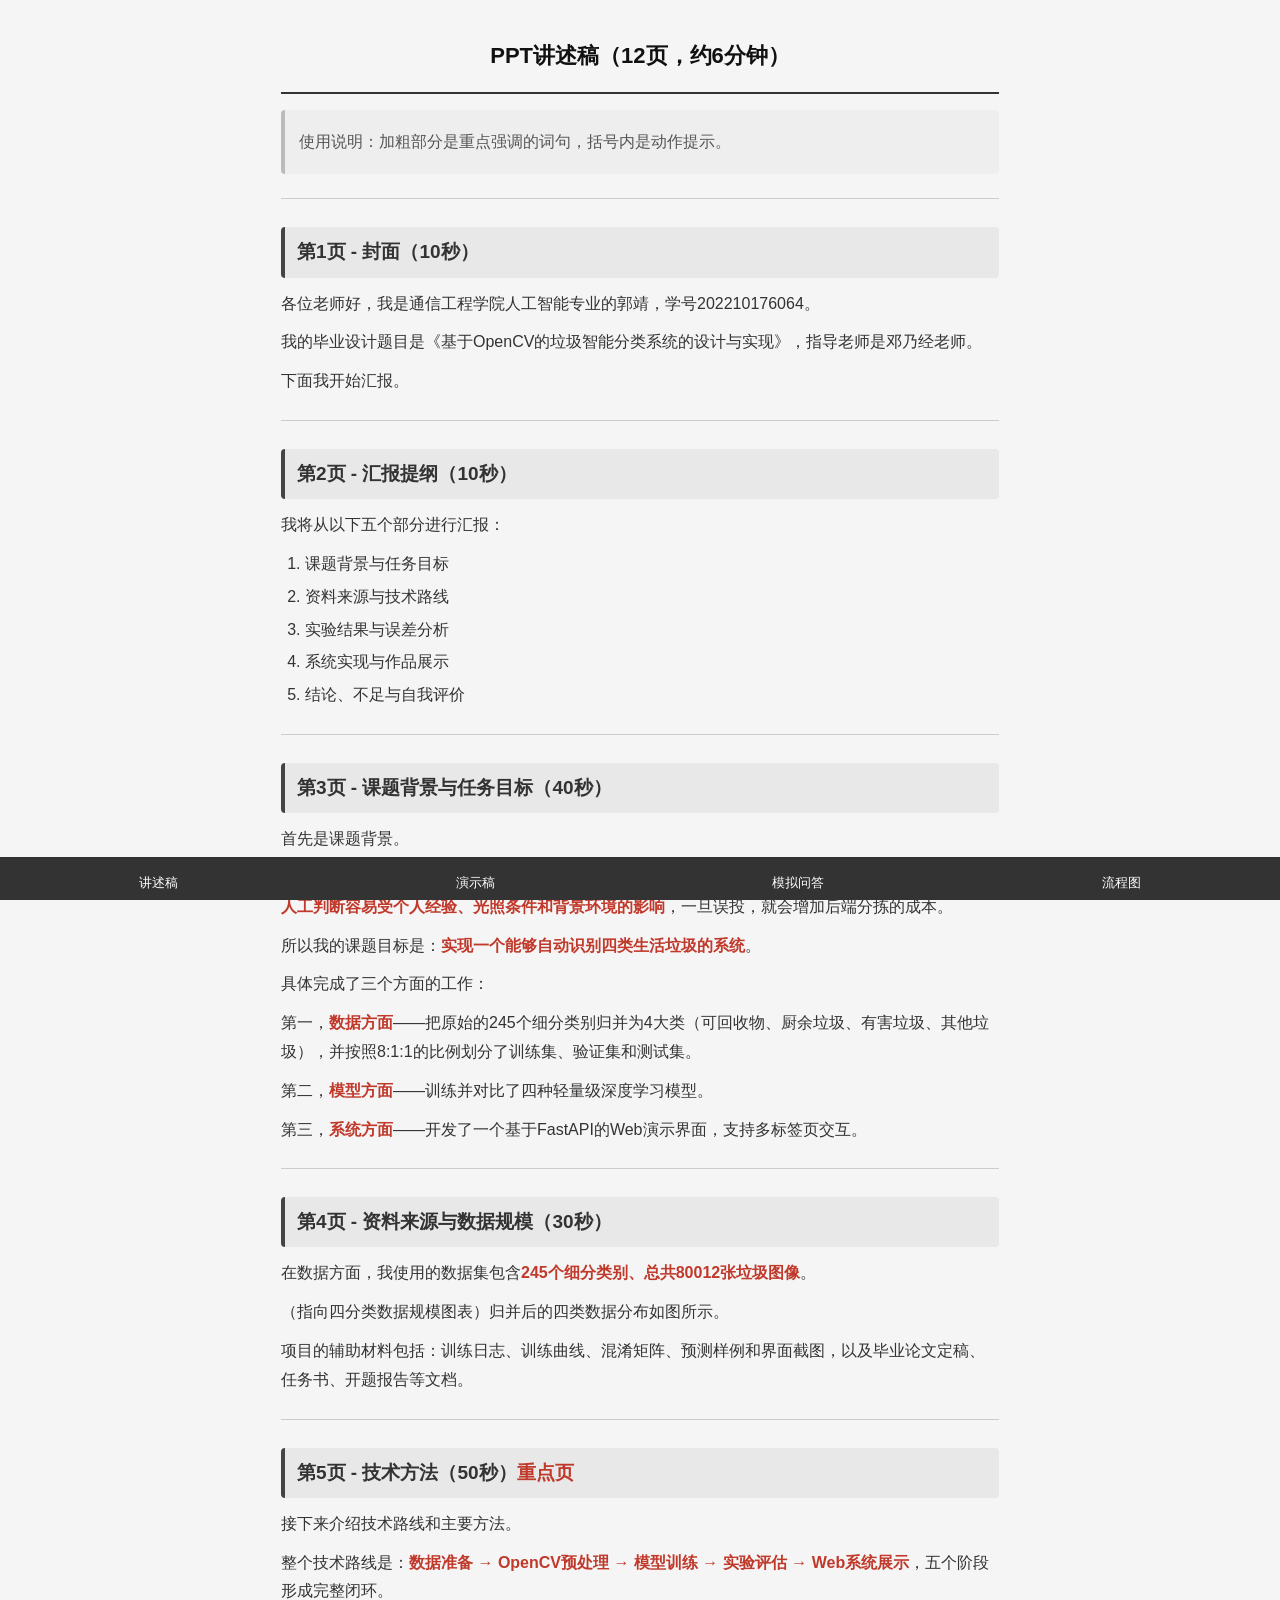
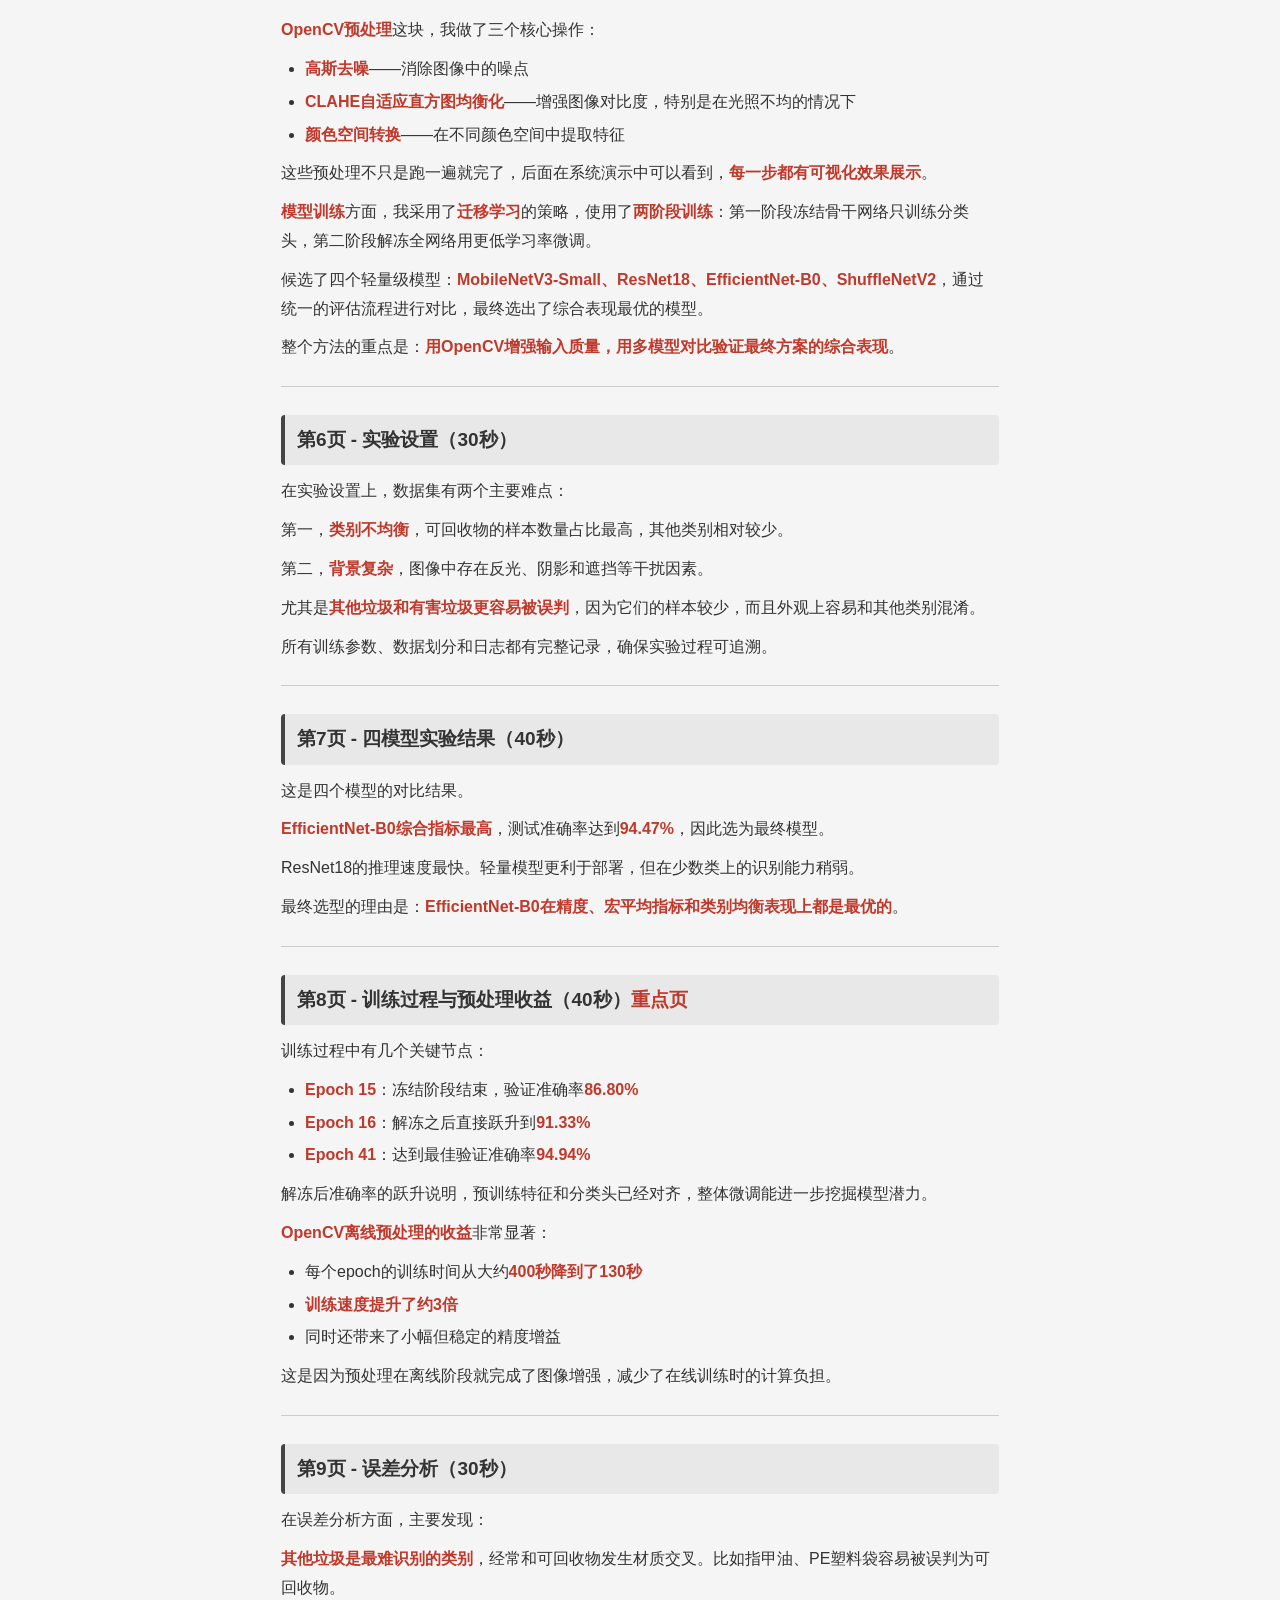
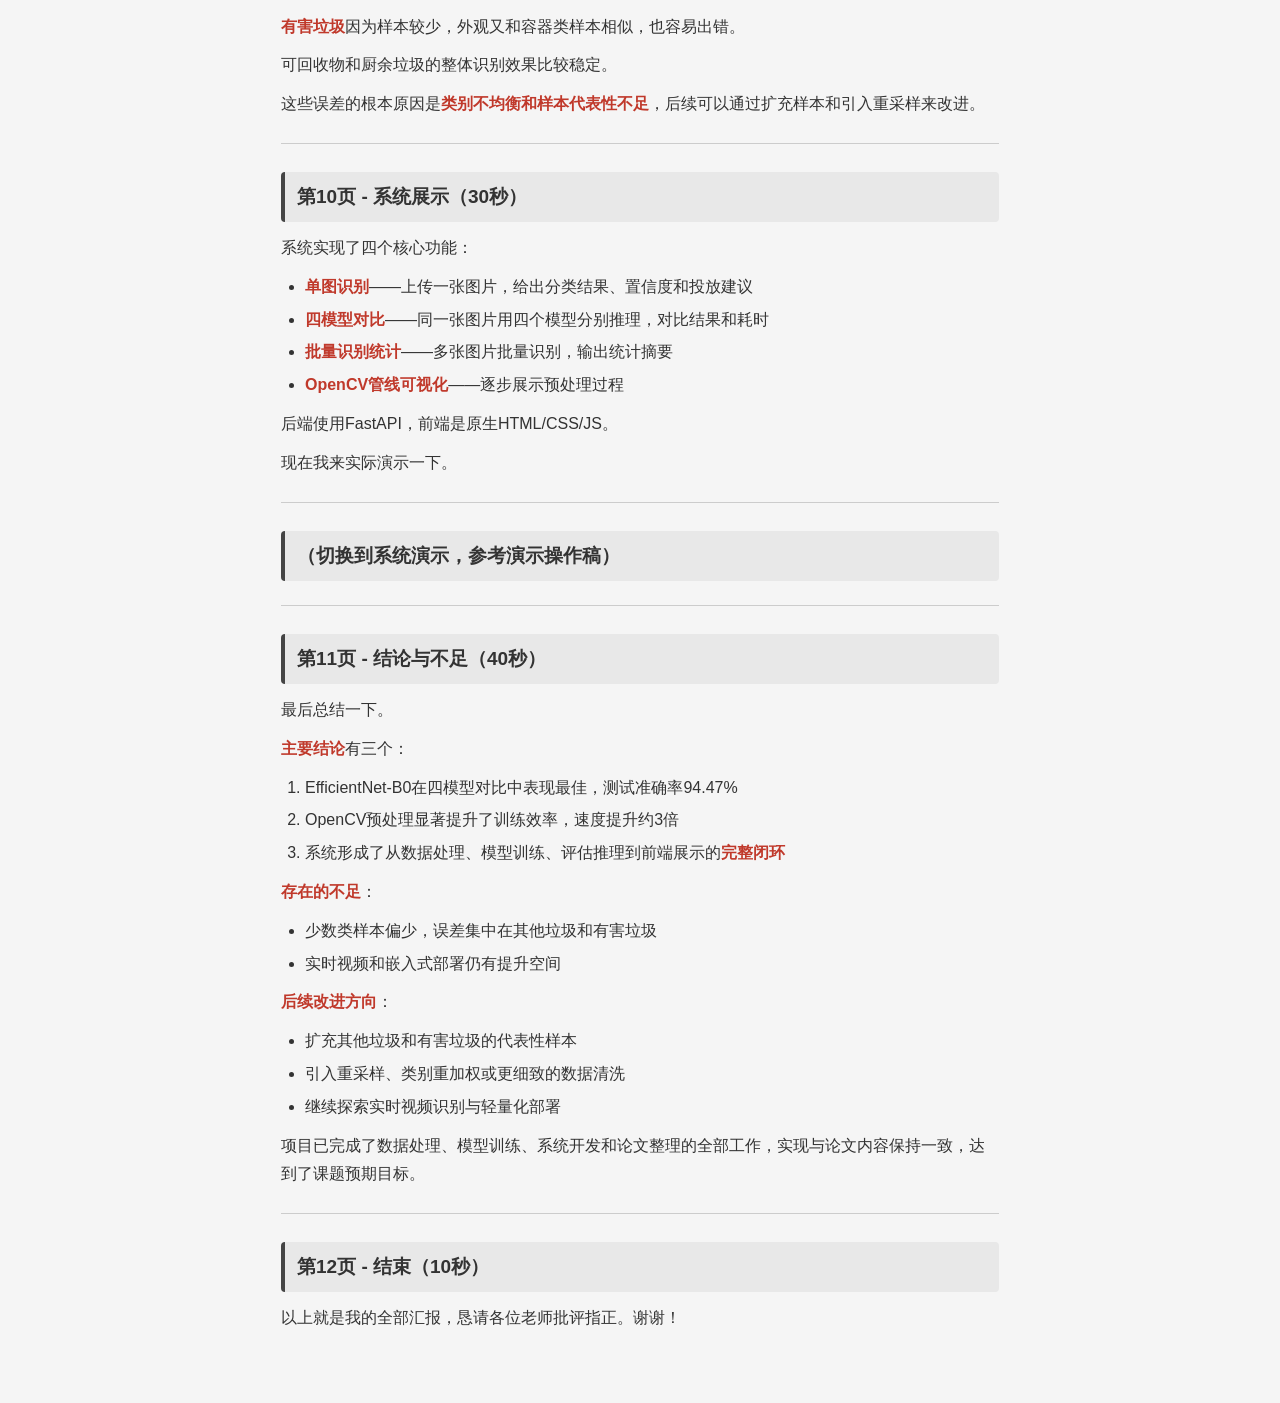
<file: 知识库/答辩汇总/01_PPT讲述稿.html>
<!DOCTYPE html>
<html lang="zh-CN">
<head>
<meta charset="utf-8">
<meta name="viewport" content="width=device-width, initial-scale=1, user-scalable=yes">
<title>01_PPT讲述稿</title>

<style>
  * { box-sizing: border-box; margin: 0; padding: 0; }
  body {
    font-family: -apple-system, "PingFang SC", "Helvetica Neue", sans-serif;
    max-width: 750px;
    margin: 0 auto;
    padding: 20px 16px 60px;
    background: #f5f5f5;
    color: #333;
    line-height: 1.8;
    font-size: 16px;
    -webkit-text-size-adjust: 100%;
  }
  h1 {
    font-size: 22px;
    text-align: center;
    padding: 16px 0;
    margin-bottom: 16px;
    border-bottom: 2px solid #333;
    color: #111;
  }
  h2 {
    font-size: 19px;
    margin: 28px 0 12px;
    padding: 8px 12px;
    background: #e8e8e8;
    border-left: 4px solid #444;
    border-radius: 4px;
  }
  h3 {
    font-size: 17px;
    margin: 20px 0 10px;
    color: #555;
  }
  p { margin: 10px 0; }
  strong { color: #c0392b; }
  code {
    background: #e0e0e0;
    padding: 2px 6px;
    border-radius: 3px;
    font-size: 14px;
    font-family: "SF Mono", Menlo, monospace;
  }
  pre {
    background: #2d2d2d;
    color: #ccc;
    padding: 14px;
    border-radius: 8px;
    overflow-x: auto;
    margin: 12px 0;
    font-size: 13px;
    line-height: 1.6;
  }
  pre code { background: none; color: inherit; padding: 0; }
  blockquote {
    border-left: 4px solid #bbb;
    padding: 8px 14px;
    margin: 12px 0;
    background: #eee;
    border-radius: 4px;
    color: #555;
  }
  table {
    width: 100%;
    border-collapse: collapse;
    margin: 12px 0;
    font-size: 14px;
  }
  th, td {
    border: 1px solid #ccc;
    padding: 8px 10px;
    text-align: left;
  }
  th { background: #ddd; }
  tr:nth-child(even) { background: #f9f9f9; }
  ul, ol { padding-left: 24px; margin: 8px 0; }
  li { margin: 4px 0; }
  hr { border: none; border-top: 1px solid #ccc; margin: 24px 0; }
  .nav {
    position: fixed;
    bottom: 0;
    left: 0;
    right: 0;
    background: #333;
    display: flex;
    justify-content: space-around;
    padding: 8px 0 env(safe-area-inset-bottom, 8px);
    z-index: 100;
  }
  .nav a {
    color: #fff;
    text-decoration: none;
    font-size: 13px;
    padding: 6px 10px;
    border-radius: 4px;
  }
  .nav a:active { background: #555; }
</style>

</head>
<body>
<h1 id="ppt126">PPT讲述稿（12页，约6分钟）</h1>
<blockquote>
<p>使用说明：加粗部分是重点强调的词句，括号内是动作提示。</p>
</blockquote>
<hr />
<h2 id="1-10">第1页 - 封面（10秒）</h2>
<p>各位老师好，我是通信工程学院人工智能专业的郭靖，学号202210176064。</p>
<p>我的毕业设计题目是《基于OpenCV的垃圾智能分类系统的设计与实现》，指导老师是邓乃经老师。</p>
<p>下面我开始汇报。</p>
<hr />
<h2 id="2-10">第2页 - 汇报提纲（10秒）</h2>
<p>我将从以下五个部分进行汇报：</p>
<ol>
<li>课题背景与任务目标</li>
<li>资料来源与技术路线</li>
<li>实验结果与误差分析</li>
<li>系统实现与作品展示</li>
<li>结论、不足与自我评价</li>
</ol>
<hr />
<h2 id="3-40">第3页 - 课题背景与任务目标（40秒）</h2>
<p>首先是课题背景。</p>
<p>目前垃圾分类已经在全国范围内常态化推进，但在实际生活中，很多人对垃圾的类别判断并不准确。<strong>人工判断容易受个人经验、光照条件和背景环境的影响</strong>，一旦误投，就会增加后端分拣的成本。</p>
<p>所以我的课题目标是：<strong>实现一个能够自动识别四类生活垃圾的系统</strong>。</p>
<p>具体完成了三个方面的工作：</p>
<p>第一，<strong>数据方面</strong>——把原始的245个细分类别归并为4大类（可回收物、厨余垃圾、有害垃圾、其他垃圾），并按照8:1:1的比例划分了训练集、验证集和测试集。</p>
<p>第二，<strong>模型方面</strong>——训练并对比了四种轻量级深度学习模型。</p>
<p>第三，<strong>系统方面</strong>——开发了一个基于FastAPI的Web演示界面，支持多标签页交互。</p>
<hr />
<h2 id="4-30">第4页 - 资料来源与数据规模（30秒）</h2>
<p>在数据方面，我使用的数据集包含<strong>245个细分类别、总共80012张垃圾图像</strong>。</p>
<p>（指向四分类数据规模图表）归并后的四类数据分布如图所示。</p>
<p>项目的辅助材料包括：训练日志、训练曲线、混淆矩阵、预测样例和界面截图，以及毕业论文定稿、任务书、开题报告等文档。</p>
<hr />
<h2 id="5-50">第5页 - 技术方法（50秒）<strong>重点页</strong></h2>
<p>接下来介绍技术路线和主要方法。</p>
<p>整个技术路线是：<strong>数据准备 → OpenCV预处理 → 模型训练 → 实验评估 → Web系统展示</strong>，五个阶段形成完整闭环。</p>
<p><strong>OpenCV预处理</strong>这块，我做了三个核心操作：</p>
<ul>
<li><strong>高斯去噪</strong>——消除图像中的噪点</li>
<li><strong>CLAHE自适应直方图均衡化</strong>——增强图像对比度，特别是在光照不均的情况下</li>
<li><strong>颜色空间转换</strong>——在不同颜色空间中提取特征</li>
</ul>
<p>这些预处理不只是跑一遍就完了，后面在系统演示中可以看到，<strong>每一步都有可视化效果展示</strong>。</p>
<p><strong>模型训练</strong>方面，我采用了<strong>迁移学习</strong>的策略，使用了<strong>两阶段训练</strong>：第一阶段冻结骨干网络只训练分类头，第二阶段解冻全网络用更低学习率微调。</p>
<p>候选了四个轻量级模型：<strong>MobileNetV3-Small、ResNet18、EfficientNet-B0、ShuffleNetV2</strong>，通过统一的评估流程进行对比，最终选出了综合表现最优的模型。</p>
<p>整个方法的重点是：<strong>用OpenCV增强输入质量，用多模型对比验证最终方案的综合表现</strong>。</p>
<hr />
<h2 id="6-30">第6页 - 实验设置（30秒）</h2>
<p>在实验设置上，数据集有两个主要难点：</p>
<p>第一，<strong>类别不均衡</strong>，可回收物的样本数量占比最高，其他类别相对较少。</p>
<p>第二，<strong>背景复杂</strong>，图像中存在反光、阴影和遮挡等干扰因素。</p>
<p>尤其是<strong>其他垃圾和有害垃圾更容易被误判</strong>，因为它们的样本较少，而且外观上容易和其他类别混淆。</p>
<p>所有训练参数、数据划分和日志都有完整记录，确保实验过程可追溯。</p>
<hr />
<h2 id="7-40">第7页 - 四模型实验结果（40秒）</h2>
<p>这是四个模型的对比结果。</p>
<p><strong>EfficientNet-B0综合指标最高</strong>，测试准确率达到<strong>94.47%</strong>，因此选为最终模型。</p>
<p>ResNet18的推理速度最快。轻量模型更利于部署，但在少数类上的识别能力稍弱。</p>
<p>最终选型的理由是：<strong>EfficientNet-B0在精度、宏平均指标和类别均衡表现上都是最优的</strong>。</p>
<hr />
<h2 id="8-40">第8页 - 训练过程与预处理收益（40秒）<strong>重点页</strong></h2>
<p>训练过程中有几个关键节点：</p>
<ul>
<li><strong>Epoch 15</strong>：冻结阶段结束，验证准确率<strong>86.80%</strong></li>
<li><strong>Epoch 16</strong>：解冻之后直接跃升到<strong>91.33%</strong></li>
<li><strong>Epoch 41</strong>：达到最佳验证准确率<strong>94.94%</strong></li>
</ul>
<p>解冻后准确率的跃升说明，预训练特征和分类头已经对齐，整体微调能进一步挖掘模型潜力。</p>
<p><strong>OpenCV离线预处理的收益</strong>非常显著：</p>
<ul>
<li>每个epoch的训练时间从大约<strong>400秒降到了130秒</strong></li>
<li><strong>训练速度提升了约3倍</strong></li>
<li>同时还带来了小幅但稳定的精度增益</li>
</ul>
<p>这是因为预处理在离线阶段就完成了图像增强，减少了在线训练时的计算负担。</p>
<hr />
<h2 id="9-30">第9页 - 误差分析（30秒）</h2>
<p>在误差分析方面，主要发现：</p>
<p><strong>其他垃圾是最难识别的类别</strong>，经常和可回收物发生材质交叉。比如指甲油、PE塑料袋容易被误判为可回收物。</p>
<p><strong>有害垃圾</strong>因为样本较少，外观又和容器类样本相似，也容易出错。</p>
<p>可回收物和厨余垃圾的整体识别效果比较稳定。</p>
<p>这些误差的根本原因是<strong>类别不均衡和样本代表性不足</strong>，后续可以通过扩充样本和引入重采样来改进。</p>
<hr />
<h2 id="10-30">第10页 - 系统展示（30秒）</h2>
<p>系统实现了四个核心功能：</p>
<ul>
<li><strong>单图识别</strong>——上传一张图片，给出分类结果、置信度和投放建议</li>
<li><strong>四模型对比</strong>——同一张图片用四个模型分别推理，对比结果和耗时</li>
<li><strong>批量识别统计</strong>——多张图片批量识别，输出统计摘要</li>
<li><strong>OpenCV管线可视化</strong>——逐步展示预处理过程</li>
</ul>
<p>后端使用FastAPI，前端是原生HTML/CSS/JS。</p>
<p>现在我来实际演示一下。</p>
<hr />
<h2 id="_1">（切换到系统演示，参考演示操作稿）</h2>
<hr />
<h2 id="11-40">第11页 - 结论与不足（40秒）</h2>
<p>最后总结一下。</p>
<p><strong>主要结论</strong>有三个：</p>
<ol>
<li>EfficientNet-B0在四模型对比中表现最佳，测试准确率94.47%</li>
<li>OpenCV预处理显著提升了训练效率，速度提升约3倍</li>
<li>系统形成了从数据处理、模型训练、评估推理到前端展示的<strong>完整闭环</strong></li>
</ol>
<p><strong>存在的不足</strong>：</p>
<ul>
<li>少数类样本偏少，误差集中在其他垃圾和有害垃圾</li>
<li>实时视频和嵌入式部署仍有提升空间</li>
</ul>
<p><strong>后续改进方向</strong>：</p>
<ul>
<li>扩充其他垃圾和有害垃圾的代表性样本</li>
<li>引入重采样、类别重加权或更细致的数据清洗</li>
<li>继续探索实时视频识别与轻量化部署</li>
</ul>
<p>项目已完成了数据处理、模型训练、系统开发和论文整理的全部工作，实现与论文内容保持一致，达到了课题预期目标。</p>
<hr />
<h2 id="12-10">第12页 - 结束（10秒）</h2>
<p>以上就是我的全部汇报，恳请各位老师批评指正。谢谢！</p>

<div class="nav">
  <a href="01_PPT讲述稿.html">讲述稿</a>
  <a href="02_系统演示操作稿.html">演示稿</a>
  <a href="03_模拟问答与回答要点.html">模拟问答</a>
  <a href="04_项目流程图与训练流程图.html">流程图</a>
</div>

</body>
</html>
</file>
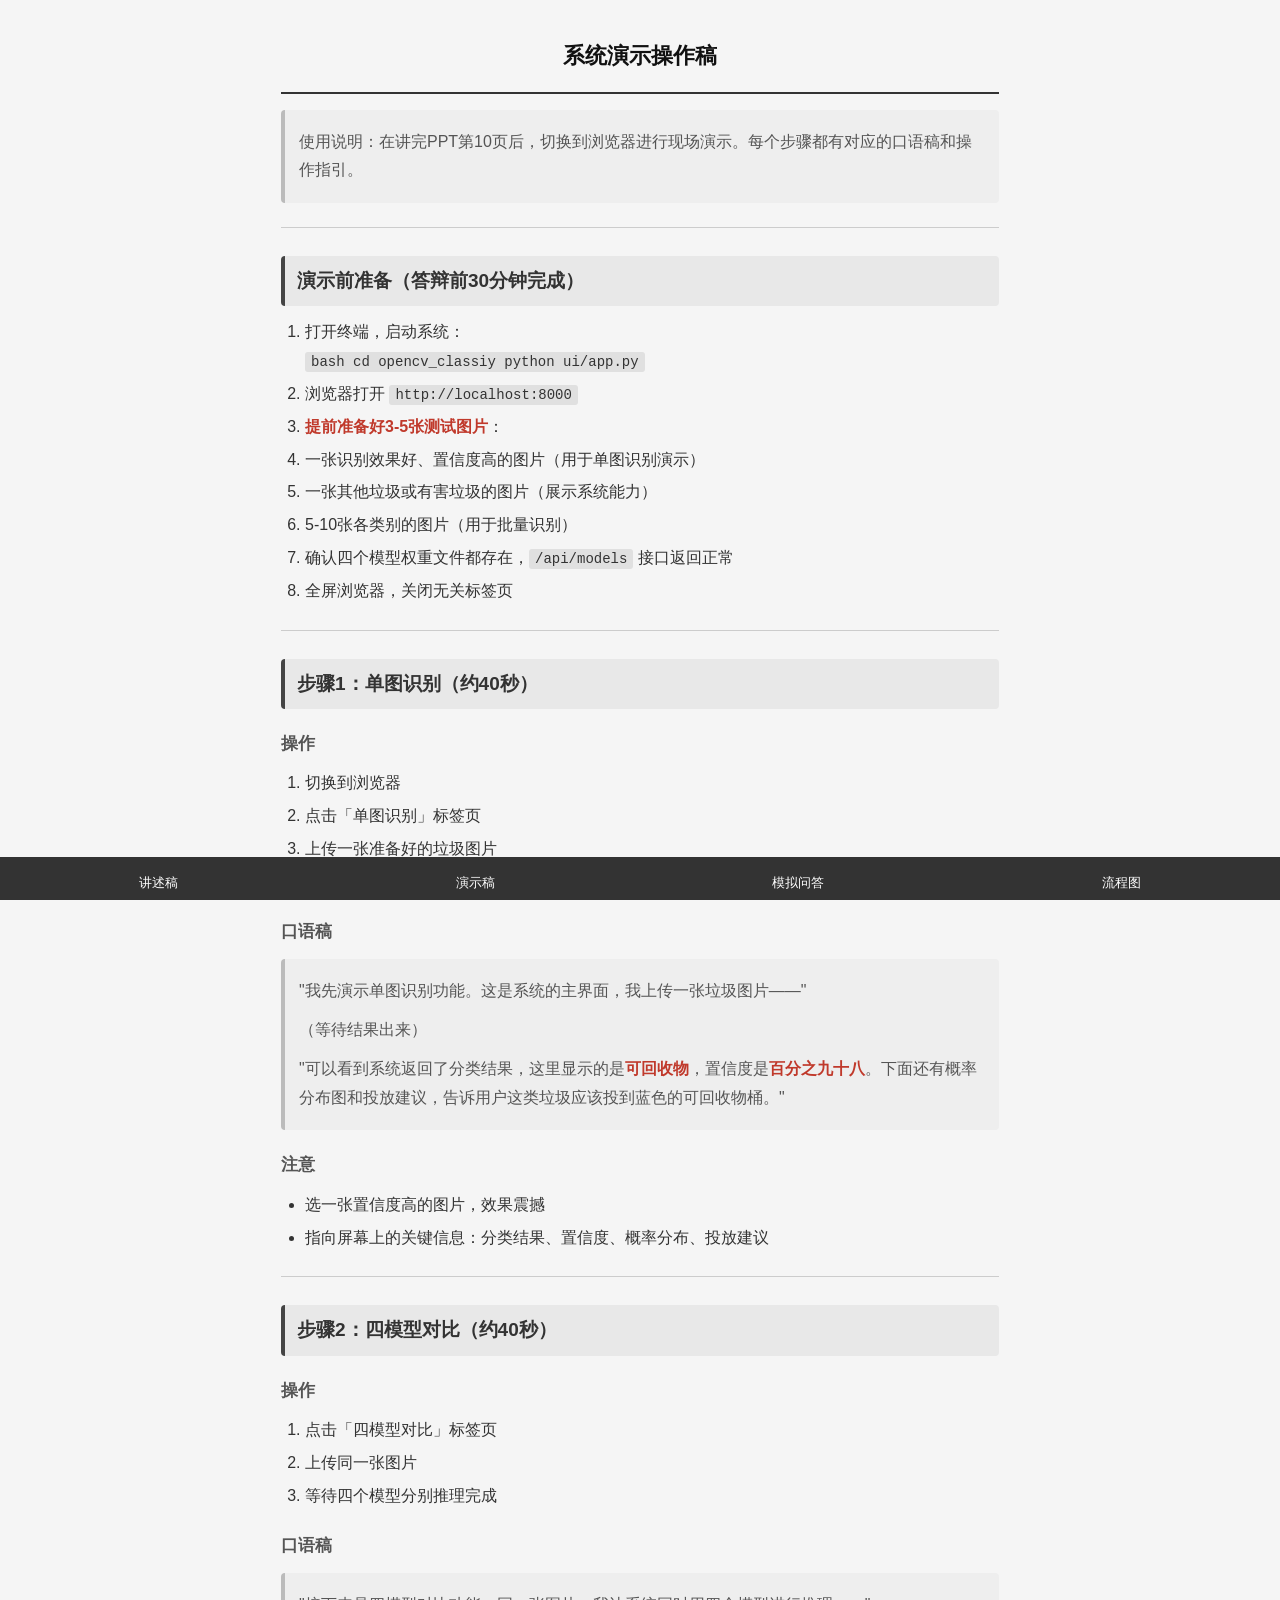
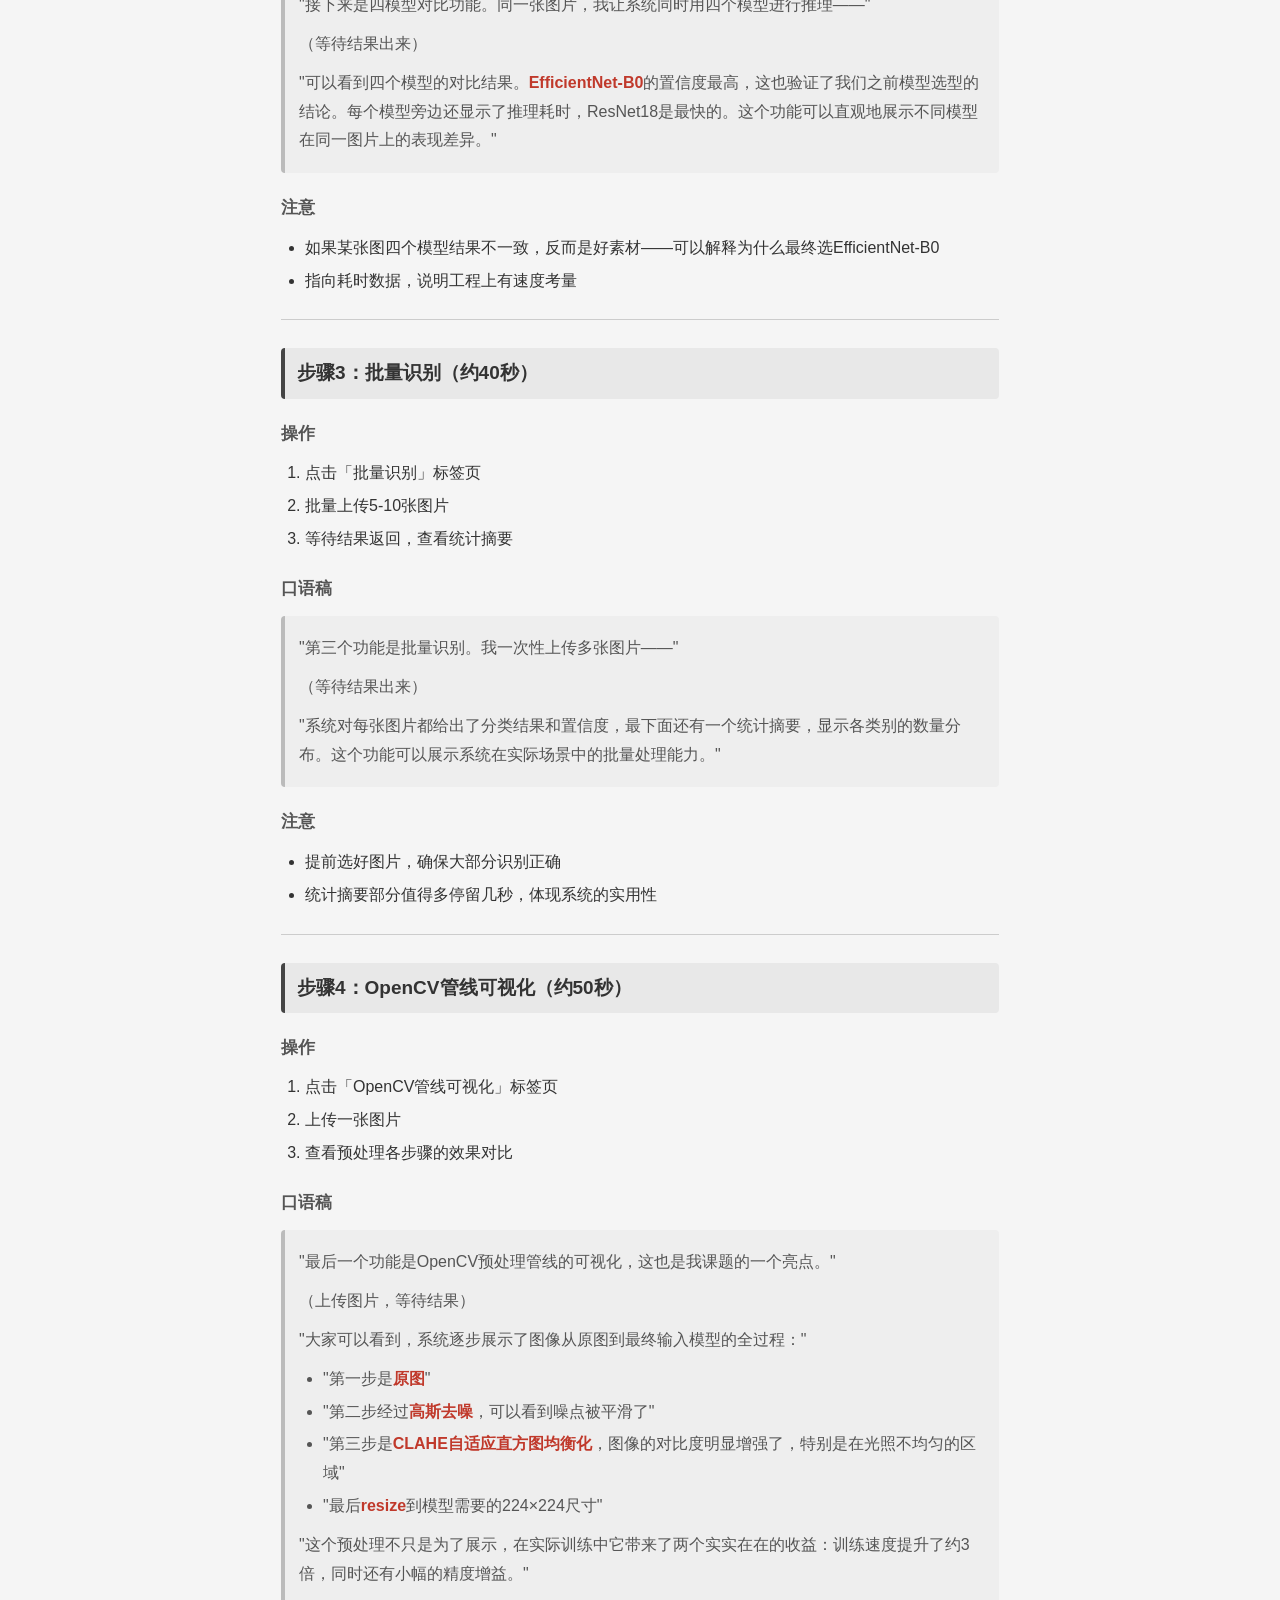
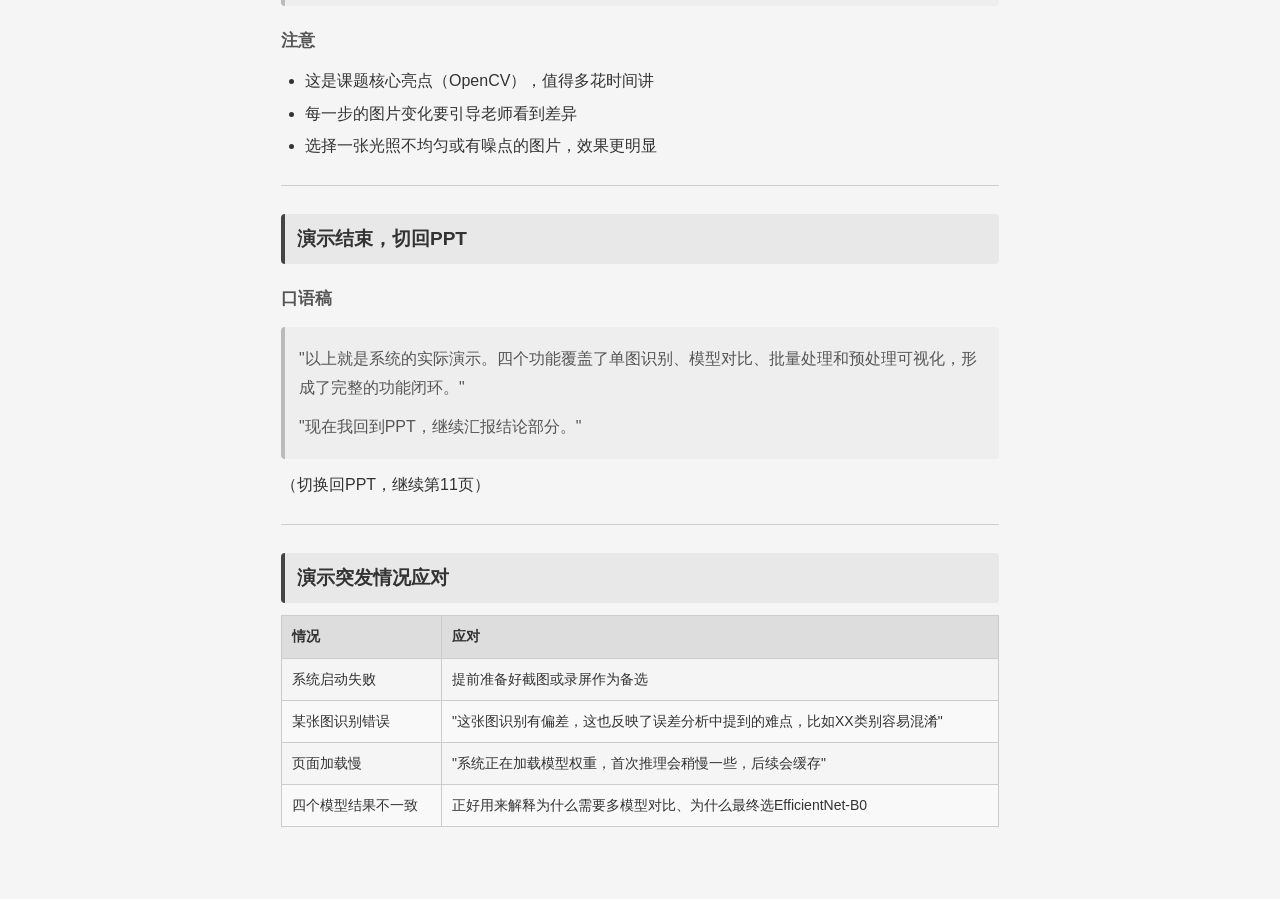
<file: 知识库/答辩汇总/02_系统演示操作稿.html>
<!DOCTYPE html>
<html lang="zh-CN">
<head>
<meta charset="utf-8">
<meta name="viewport" content="width=device-width, initial-scale=1, user-scalable=yes">
<title>02_系统演示操作稿</title>

<style>
  * { box-sizing: border-box; margin: 0; padding: 0; }
  body {
    font-family: -apple-system, "PingFang SC", "Helvetica Neue", sans-serif;
    max-width: 750px;
    margin: 0 auto;
    padding: 20px 16px 60px;
    background: #f5f5f5;
    color: #333;
    line-height: 1.8;
    font-size: 16px;
    -webkit-text-size-adjust: 100%;
  }
  h1 {
    font-size: 22px;
    text-align: center;
    padding: 16px 0;
    margin-bottom: 16px;
    border-bottom: 2px solid #333;
    color: #111;
  }
  h2 {
    font-size: 19px;
    margin: 28px 0 12px;
    padding: 8px 12px;
    background: #e8e8e8;
    border-left: 4px solid #444;
    border-radius: 4px;
  }
  h3 {
    font-size: 17px;
    margin: 20px 0 10px;
    color: #555;
  }
  p { margin: 10px 0; }
  strong { color: #c0392b; }
  code {
    background: #e0e0e0;
    padding: 2px 6px;
    border-radius: 3px;
    font-size: 14px;
    font-family: "SF Mono", Menlo, monospace;
  }
  pre {
    background: #2d2d2d;
    color: #ccc;
    padding: 14px;
    border-radius: 8px;
    overflow-x: auto;
    margin: 12px 0;
    font-size: 13px;
    line-height: 1.6;
  }
  pre code { background: none; color: inherit; padding: 0; }
  blockquote {
    border-left: 4px solid #bbb;
    padding: 8px 14px;
    margin: 12px 0;
    background: #eee;
    border-radius: 4px;
    color: #555;
  }
  table {
    width: 100%;
    border-collapse: collapse;
    margin: 12px 0;
    font-size: 14px;
  }
  th, td {
    border: 1px solid #ccc;
    padding: 8px 10px;
    text-align: left;
  }
  th { background: #ddd; }
  tr:nth-child(even) { background: #f9f9f9; }
  ul, ol { padding-left: 24px; margin: 8px 0; }
  li { margin: 4px 0; }
  hr { border: none; border-top: 1px solid #ccc; margin: 24px 0; }
  .nav {
    position: fixed;
    bottom: 0;
    left: 0;
    right: 0;
    background: #333;
    display: flex;
    justify-content: space-around;
    padding: 8px 0 env(safe-area-inset-bottom, 8px);
    z-index: 100;
  }
  .nav a {
    color: #fff;
    text-decoration: none;
    font-size: 13px;
    padding: 6px 10px;
    border-radius: 4px;
  }
  .nav a:active { background: #555; }
</style>

</head>
<body>
<h1 id="_1">系统演示操作稿</h1>
<blockquote>
<p>使用说明：在讲完PPT第10页后，切换到浏览器进行现场演示。每个步骤都有对应的口语稿和操作指引。</p>
</blockquote>
<hr />
<h2 id="30">演示前准备（答辩前30分钟完成）</h2>
<ol>
<li>打开终端，启动系统：<br />
<code>bash
   cd opencv_classiy
   python ui/app.py</code></li>
<li>浏览器打开 <code>http://localhost:8000</code></li>
<li><strong>提前准备好3-5张测试图片</strong>：</li>
<li>一张识别效果好、置信度高的图片（用于单图识别演示）</li>
<li>一张其他垃圾或有害垃圾的图片（展示系统能力）</li>
<li>5-10张各类别的图片（用于批量识别）</li>
<li>确认四个模型权重文件都存在，<code>/api/models</code> 接口返回正常</li>
<li>全屏浏览器，关闭无关标签页</li>
</ol>
<hr />
<h2 id="140">步骤1：单图识别（约40秒）</h2>
<h3 id="_2">操作</h3>
<ol>
<li>切换到浏览器</li>
<li>点击「单图识别」标签页</li>
<li>上传一张准备好的垃圾图片</li>
<li>等待结果返回</li>
</ol>
<h3 id="_3">口语稿</h3>
<blockquote>
<p>"我先演示单图识别功能。这是系统的主界面，我上传一张垃圾图片——"</p>
<p>（等待结果出来）</p>
<p>"可以看到系统返回了分类结果，这里显示的是<strong>可回收物</strong>，置信度是<strong>百分之九十八</strong>。下面还有概率分布图和投放建议，告诉用户这类垃圾应该投到蓝色的可回收物桶。"</p>
</blockquote>
<h3 id="_4">注意</h3>
<ul>
<li>选一张置信度高的图片，效果震撼</li>
<li>指向屏幕上的关键信息：分类结果、置信度、概率分布、投放建议</li>
</ul>
<hr />
<h2 id="240">步骤2：四模型对比（约40秒）</h2>
<h3 id="_5">操作</h3>
<ol>
<li>点击「四模型对比」标签页</li>
<li>上传同一张图片</li>
<li>等待四个模型分别推理完成</li>
</ol>
<h3 id="_6">口语稿</h3>
<blockquote>
<p>"接下来是四模型对比功能。同一张图片，我让系统同时用四个模型进行推理——"</p>
<p>（等待结果出来）</p>
<p>"可以看到四个模型的对比结果。<strong>EfficientNet-B0</strong>的置信度最高，这也验证了我们之前模型选型的结论。每个模型旁边还显示了推理耗时，ResNet18是最快的。这个功能可以直观地展示不同模型在同一图片上的表现差异。"</p>
</blockquote>
<h3 id="_7">注意</h3>
<ul>
<li>如果某张图四个模型结果不一致，反而是好素材——可以解释为什么最终选EfficientNet-B0</li>
<li>指向耗时数据，说明工程上有速度考量</li>
</ul>
<hr />
<h2 id="340">步骤3：批量识别（约40秒）</h2>
<h3 id="_8">操作</h3>
<ol>
<li>点击「批量识别」标签页</li>
<li>批量上传5-10张图片</li>
<li>等待结果返回，查看统计摘要</li>
</ol>
<h3 id="_9">口语稿</h3>
<blockquote>
<p>"第三个功能是批量识别。我一次性上传多张图片——"</p>
<p>（等待结果出来）</p>
<p>"系统对每张图片都给出了分类结果和置信度，最下面还有一个统计摘要，显示各类别的数量分布。这个功能可以展示系统在实际场景中的批量处理能力。"</p>
</blockquote>
<h3 id="_10">注意</h3>
<ul>
<li>提前选好图片，确保大部分识别正确</li>
<li>统计摘要部分值得多停留几秒，体现系统的实用性</li>
</ul>
<hr />
<h2 id="4opencv50">步骤4：OpenCV管线可视化（约50秒）</h2>
<h3 id="_11">操作</h3>
<ol>
<li>点击「OpenCV管线可视化」标签页</li>
<li>上传一张图片</li>
<li>查看预处理各步骤的效果对比</li>
</ol>
<h3 id="_12">口语稿</h3>
<blockquote>
<p>"最后一个功能是OpenCV预处理管线的可视化，这也是我课题的一个亮点。"</p>
<p>（上传图片，等待结果）</p>
<p>"大家可以看到，系统逐步展示了图像从原图到最终输入模型的全过程："</p>
<ul>
<li>"第一步是<strong>原图</strong>"</li>
<li>"第二步经过<strong>高斯去噪</strong>，可以看到噪点被平滑了"</li>
<li>"第三步是<strong>CLAHE自适应直方图均衡化</strong>，图像的对比度明显增强了，特别是在光照不均匀的区域"</li>
<li>"最后<strong>resize</strong>到模型需要的224×224尺寸"</li>
</ul>
<p>"这个预处理不只是为了展示，在实际训练中它带来了两个实实在在的收益：训练速度提升了约3倍，同时还有小幅的精度增益。"</p>
</blockquote>
<h3 id="_13">注意</h3>
<ul>
<li>这是课题核心亮点（OpenCV），值得多花时间讲</li>
<li>每一步的图片变化要引导老师看到差异</li>
<li>选择一张光照不均匀或有噪点的图片，效果更明显</li>
</ul>
<hr />
<h2 id="ppt">演示结束，切回PPT</h2>
<h3 id="_14">口语稿</h3>
<blockquote>
<p>"以上就是系统的实际演示。四个功能覆盖了单图识别、模型对比、批量处理和预处理可视化，形成了完整的功能闭环。"</p>
<p>"现在我回到PPT，继续汇报结论部分。"</p>
</blockquote>
<p>（切换回PPT，继续第11页）</p>
<hr />
<h2 id="_15">演示突发情况应对</h2>
<table>
<thead>
<tr>
<th>情况</th>
<th>应对</th>
</tr>
</thead>
<tbody>
<tr>
<td>系统启动失败</td>
<td>提前准备好截图或录屏作为备选</td>
</tr>
<tr>
<td>某张图识别错误</td>
<td>"这张图识别有偏差，这也反映了误差分析中提到的难点，比如XX类别容易混淆"</td>
</tr>
<tr>
<td>页面加载慢</td>
<td>"系统正在加载模型权重，首次推理会稍慢一些，后续会缓存"</td>
</tr>
<tr>
<td>四个模型结果不一致</td>
<td>正好用来解释为什么需要多模型对比、为什么最终选EfficientNet-B0</td>
</tr>
</tbody>
</table>

<div class="nav">
  <a href="01_PPT讲述稿.html">讲述稿</a>
  <a href="02_系统演示操作稿.html">演示稿</a>
  <a href="03_模拟问答与回答要点.html">模拟问答</a>
  <a href="04_项目流程图与训练流程图.html">流程图</a>
</div>

</body>
</html>
</file>
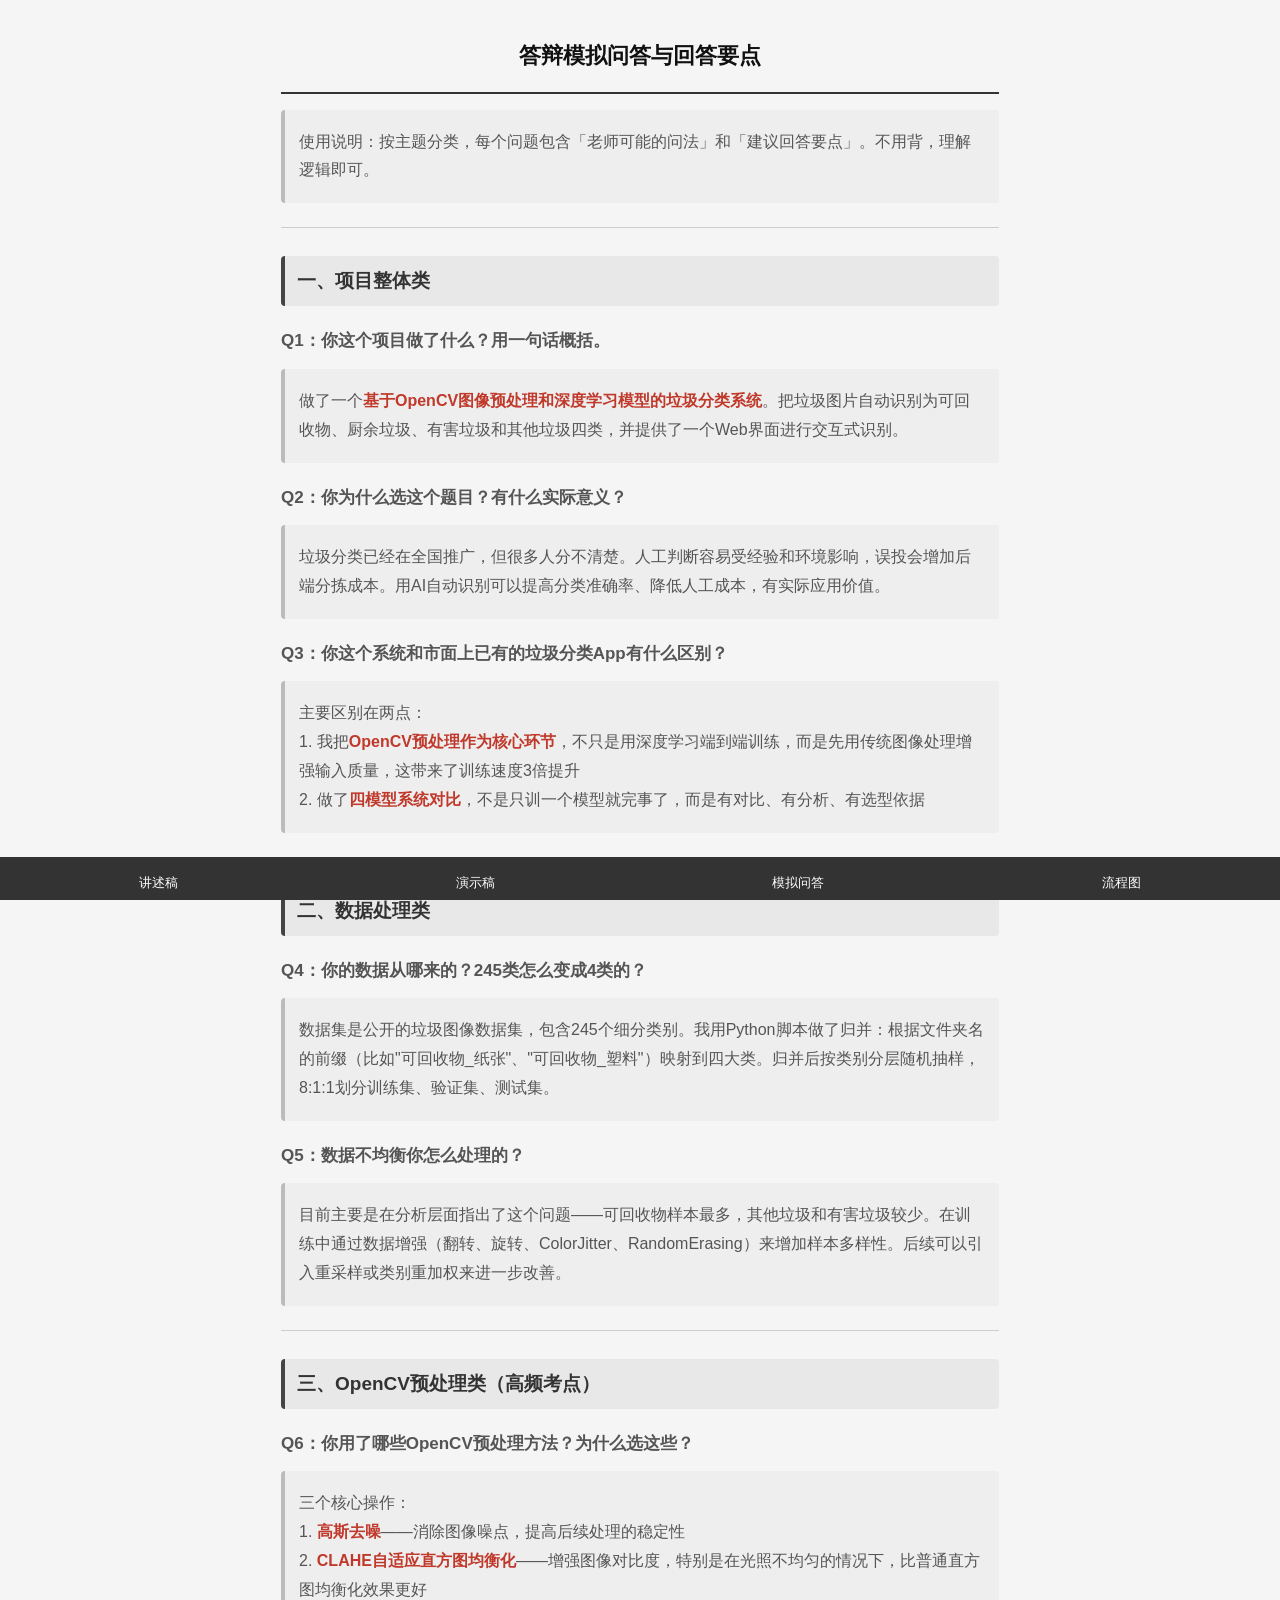
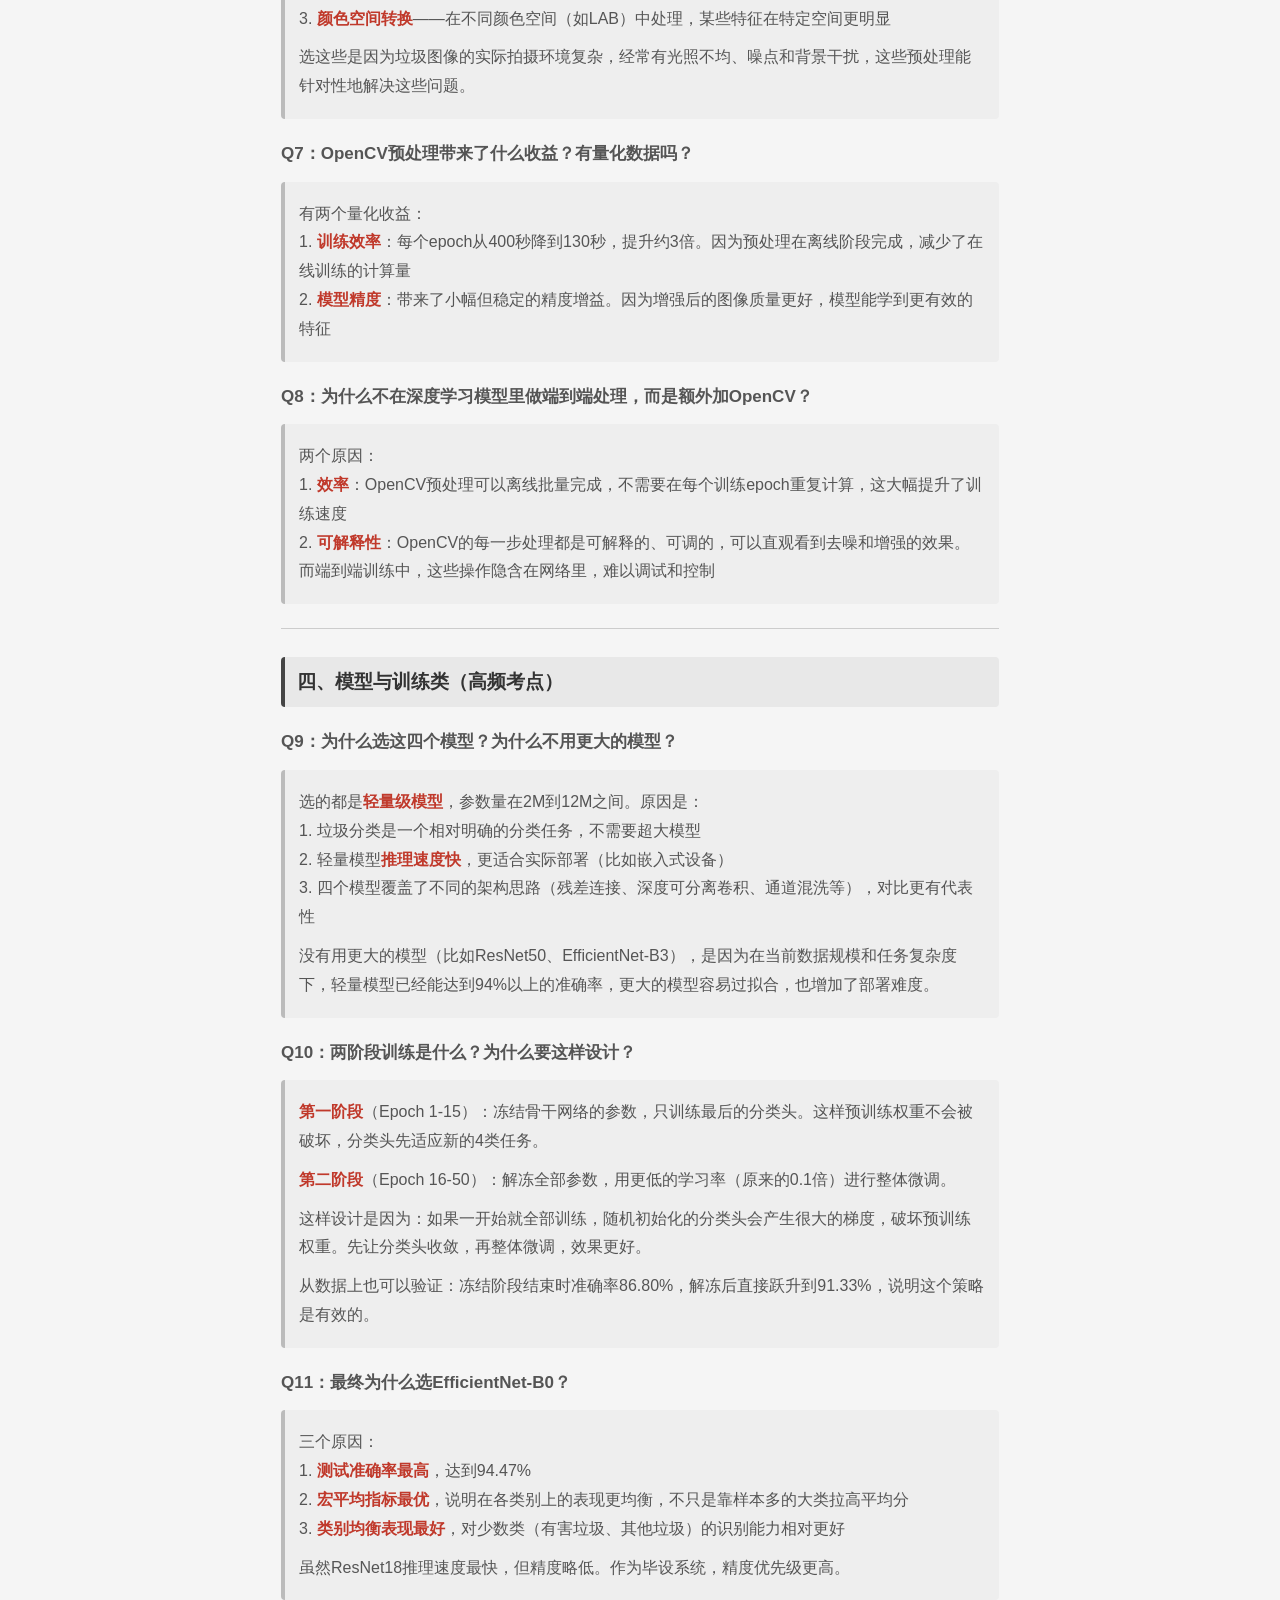
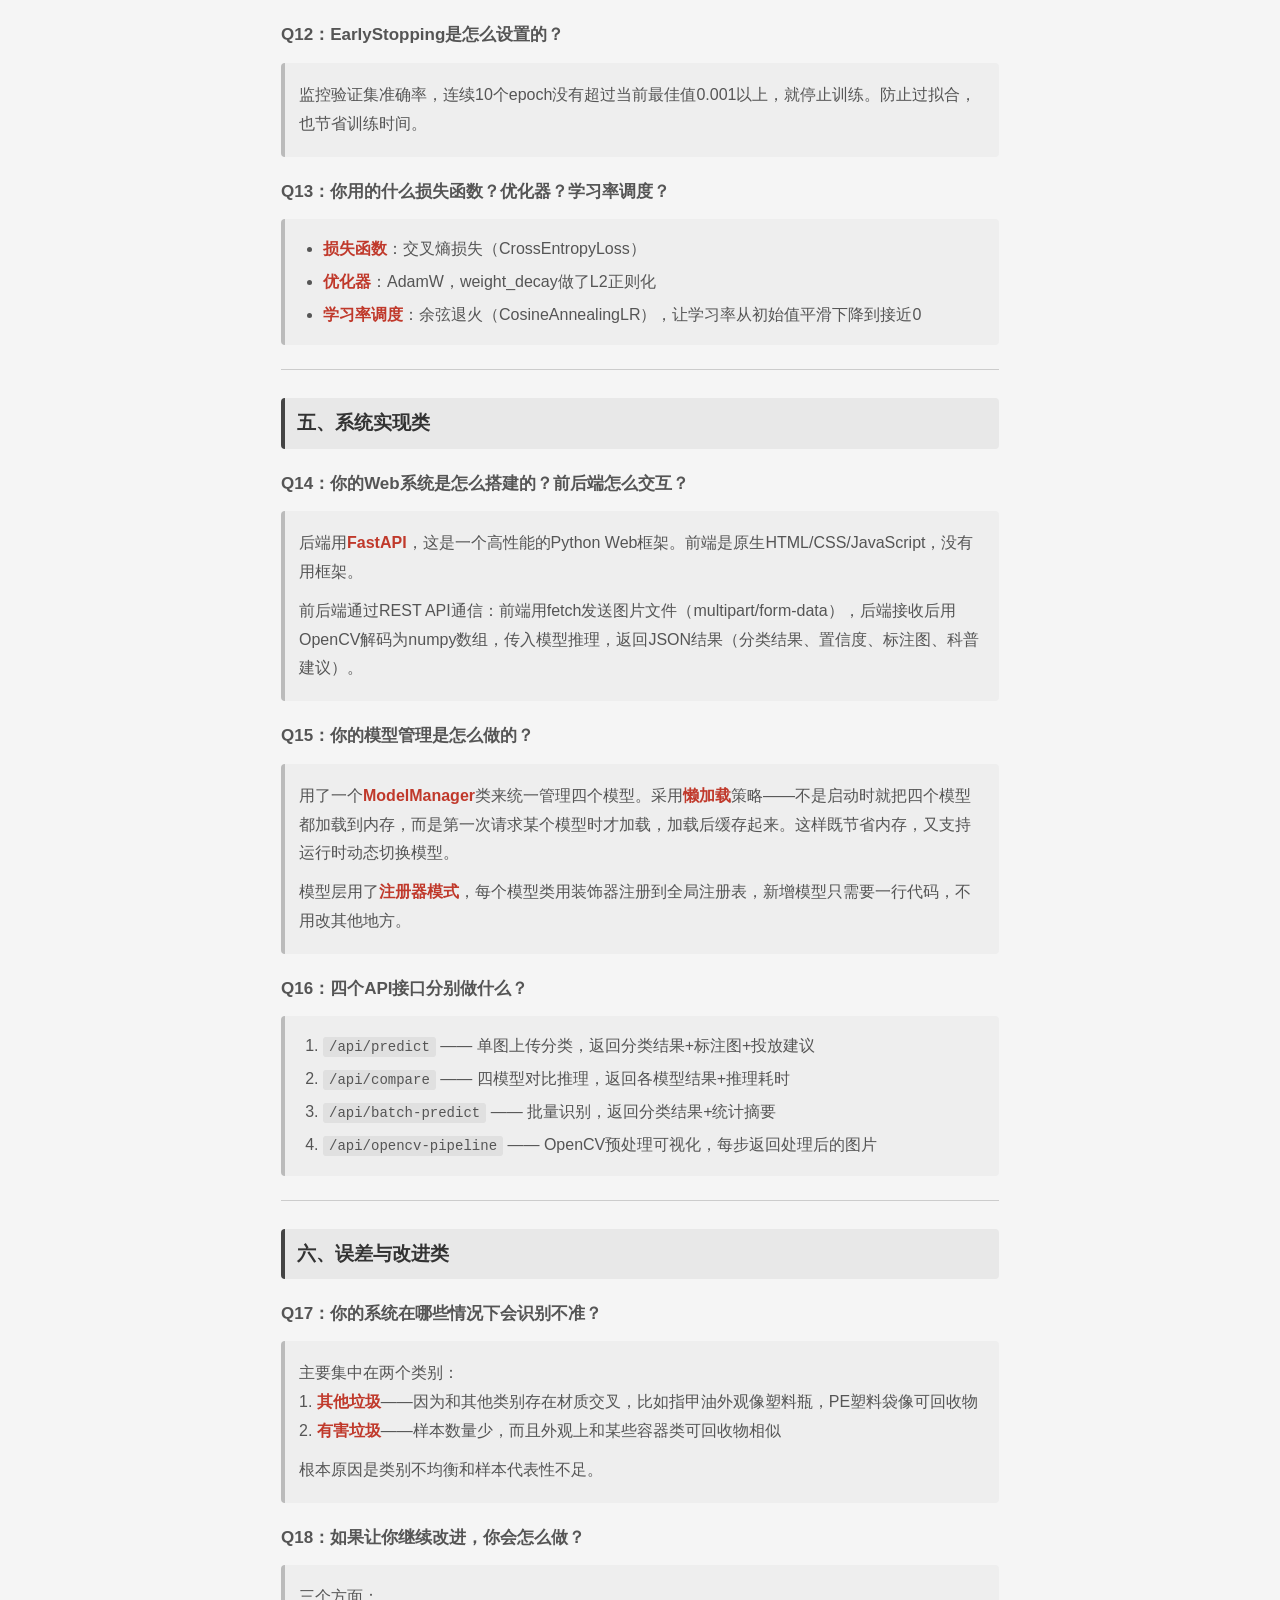
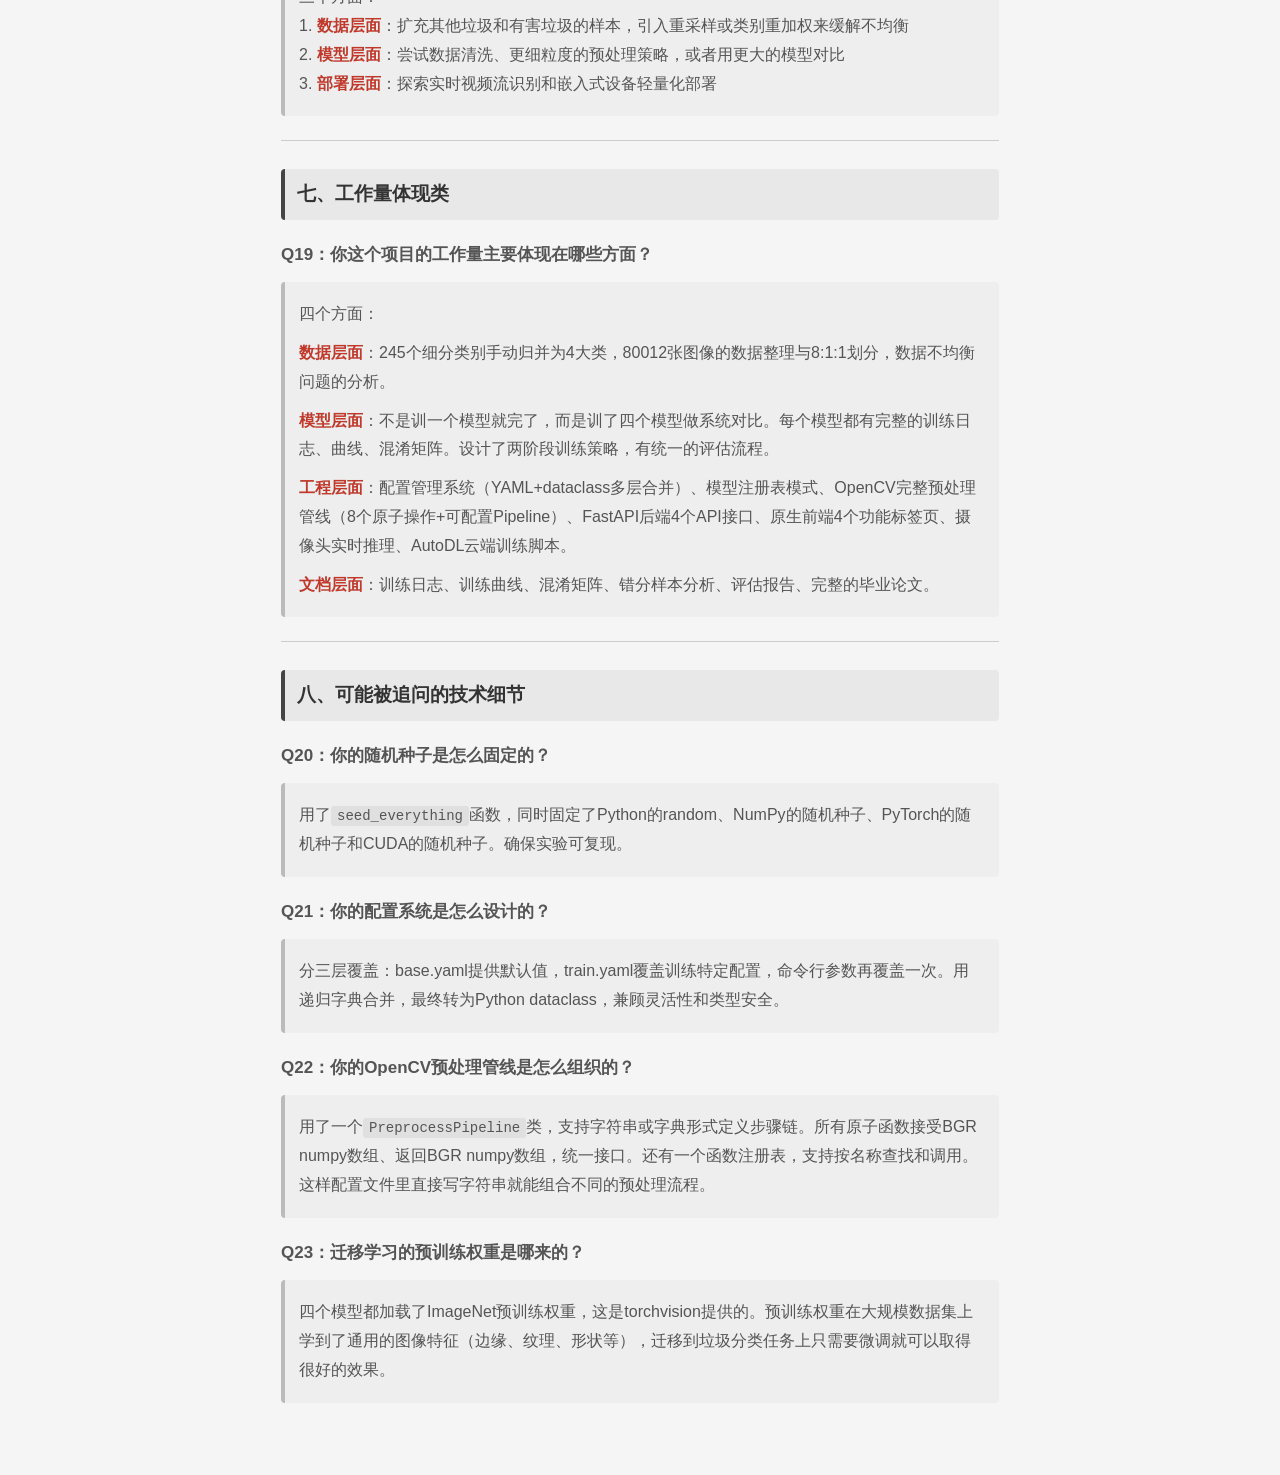
<file: 知识库/答辩汇总/03_模拟问答与回答要点.html>
<!DOCTYPE html>
<html lang="zh-CN">
<head>
<meta charset="utf-8">
<meta name="viewport" content="width=device-width, initial-scale=1, user-scalable=yes">
<title>03_模拟问答与回答要点</title>

<style>
  * { box-sizing: border-box; margin: 0; padding: 0; }
  body {
    font-family: -apple-system, "PingFang SC", "Helvetica Neue", sans-serif;
    max-width: 750px;
    margin: 0 auto;
    padding: 20px 16px 60px;
    background: #f5f5f5;
    color: #333;
    line-height: 1.8;
    font-size: 16px;
    -webkit-text-size-adjust: 100%;
  }
  h1 {
    font-size: 22px;
    text-align: center;
    padding: 16px 0;
    margin-bottom: 16px;
    border-bottom: 2px solid #333;
    color: #111;
  }
  h2 {
    font-size: 19px;
    margin: 28px 0 12px;
    padding: 8px 12px;
    background: #e8e8e8;
    border-left: 4px solid #444;
    border-radius: 4px;
  }
  h3 {
    font-size: 17px;
    margin: 20px 0 10px;
    color: #555;
  }
  p { margin: 10px 0; }
  strong { color: #c0392b; }
  code {
    background: #e0e0e0;
    padding: 2px 6px;
    border-radius: 3px;
    font-size: 14px;
    font-family: "SF Mono", Menlo, monospace;
  }
  pre {
    background: #2d2d2d;
    color: #ccc;
    padding: 14px;
    border-radius: 8px;
    overflow-x: auto;
    margin: 12px 0;
    font-size: 13px;
    line-height: 1.6;
  }
  pre code { background: none; color: inherit; padding: 0; }
  blockquote {
    border-left: 4px solid #bbb;
    padding: 8px 14px;
    margin: 12px 0;
    background: #eee;
    border-radius: 4px;
    color: #555;
  }
  table {
    width: 100%;
    border-collapse: collapse;
    margin: 12px 0;
    font-size: 14px;
  }
  th, td {
    border: 1px solid #ccc;
    padding: 8px 10px;
    text-align: left;
  }
  th { background: #ddd; }
  tr:nth-child(even) { background: #f9f9f9; }
  ul, ol { padding-left: 24px; margin: 8px 0; }
  li { margin: 4px 0; }
  hr { border: none; border-top: 1px solid #ccc; margin: 24px 0; }
  .nav {
    position: fixed;
    bottom: 0;
    left: 0;
    right: 0;
    background: #333;
    display: flex;
    justify-content: space-around;
    padding: 8px 0 env(safe-area-inset-bottom, 8px);
    z-index: 100;
  }
  .nav a {
    color: #fff;
    text-decoration: none;
    font-size: 13px;
    padding: 6px 10px;
    border-radius: 4px;
  }
  .nav a:active { background: #555; }
</style>

</head>
<body>
<h1 id="_1">答辩模拟问答与回答要点</h1>
<blockquote>
<p>使用说明：按主题分类，每个问题包含「老师可能的问法」和「建议回答要点」。不用背，理解逻辑即可。</p>
</blockquote>
<hr />
<h2 id="_2">一、项目整体类</h2>
<h3 id="q1">Q1：你这个项目做了什么？用一句话概括。</h3>
<blockquote>
<p>做了一个<strong>基于OpenCV图像预处理和深度学习模型的垃圾分类系统</strong>。把垃圾图片自动识别为可回收物、厨余垃圾、有害垃圾和其他垃圾四类，并提供了一个Web界面进行交互式识别。</p>
</blockquote>
<h3 id="q2">Q2：你为什么选这个题目？有什么实际意义？</h3>
<blockquote>
<p>垃圾分类已经在全国推广，但很多人分不清楚。人工判断容易受经验和环境影响，误投会增加后端分拣成本。用AI自动识别可以提高分类准确率、降低人工成本，有实际应用价值。</p>
</blockquote>
<h3 id="q3app">Q3：你这个系统和市面上已有的垃圾分类App有什么区别？</h3>
<blockquote>
<p>主要区别在两点：<br />
1. 我把<strong>OpenCV预处理作为核心环节</strong>，不只是用深度学习端到端训练，而是先用传统图像处理增强输入质量，这带来了训练速度3倍提升<br />
2. 做了<strong>四模型系统对比</strong>，不是只训一个模型就完事了，而是有对比、有分析、有选型依据</p>
</blockquote>
<hr />
<h2 id="_3">二、数据处理类</h2>
<h3 id="q42454">Q4：你的数据从哪来的？245类怎么变成4类的？</h3>
<blockquote>
<p>数据集是公开的垃圾图像数据集，包含245个细分类别。我用Python脚本做了归并：根据文件夹名的前缀（比如"可回收物_纸张"、"可回收物_塑料"）映射到四大类。归并后按类别分层随机抽样，8:1:1划分训练集、验证集、测试集。</p>
</blockquote>
<h3 id="q5">Q5：数据不均衡你怎么处理的？</h3>
<blockquote>
<p>目前主要是在分析层面指出了这个问题——可回收物样本最多，其他垃圾和有害垃圾较少。在训练中通过数据增强（翻转、旋转、ColorJitter、RandomErasing）来增加样本多样性。后续可以引入重采样或类别重加权来进一步改善。</p>
</blockquote>
<hr />
<h2 id="opencv">三、OpenCV预处理类（高频考点）</h2>
<h3 id="q6opencv">Q6：你用了哪些OpenCV预处理方法？为什么选这些？</h3>
<blockquote>
<p>三个核心操作：<br />
1. <strong>高斯去噪</strong>——消除图像噪点，提高后续处理的稳定性<br />
2. <strong>CLAHE自适应直方图均衡化</strong>——增强图像对比度，特别是在光照不均匀的情况下，比普通直方图均衡化效果更好<br />
3. <strong>颜色空间转换</strong>——在不同颜色空间（如LAB）中处理，某些特征在特定空间更明显</p>
<p>选这些是因为垃圾图像的实际拍摄环境复杂，经常有光照不均、噪点和背景干扰，这些预处理能针对性地解决这些问题。</p>
</blockquote>
<h3 id="q7opencv">Q7：OpenCV预处理带来了什么收益？有量化数据吗？</h3>
<blockquote>
<p>有两个量化收益：<br />
1. <strong>训练效率</strong>：每个epoch从400秒降到130秒，提升约3倍。因为预处理在离线阶段完成，减少了在线训练的计算量<br />
2. <strong>模型精度</strong>：带来了小幅但稳定的精度增益。因为增强后的图像质量更好，模型能学到更有效的特征</p>
</blockquote>
<h3 id="q8opencv">Q8：为什么不在深度学习模型里做端到端处理，而是额外加OpenCV？</h3>
<blockquote>
<p>两个原因：<br />
1. <strong>效率</strong>：OpenCV预处理可以离线批量完成，不需要在每个训练epoch重复计算，这大幅提升了训练速度<br />
2. <strong>可解释性</strong>：OpenCV的每一步处理都是可解释的、可调的，可以直观看到去噪和增强的效果。而端到端训练中，这些操作隐含在网络里，难以调试和控制</p>
</blockquote>
<hr />
<h2 id="_4">四、模型与训练类（高频考点）</h2>
<h3 id="q9">Q9：为什么选这四个模型？为什么不用更大的模型？</h3>
<blockquote>
<p>选的都是<strong>轻量级模型</strong>，参数量在2M到12M之间。原因是：<br />
1. 垃圾分类是一个相对明确的分类任务，不需要超大模型<br />
2. 轻量模型<strong>推理速度快</strong>，更适合实际部署（比如嵌入式设备）<br />
3. 四个模型覆盖了不同的架构思路（残差连接、深度可分离卷积、通道混洗等），对比更有代表性</p>
<p>没有用更大的模型（比如ResNet50、EfficientNet-B3），是因为在当前数据规模和任务复杂度下，轻量模型已经能达到94%以上的准确率，更大的模型容易过拟合，也增加了部署难度。</p>
</blockquote>
<h3 id="q10">Q10：两阶段训练是什么？为什么要这样设计？</h3>
<blockquote>
<p><strong>第一阶段</strong>（Epoch 1-15）：冻结骨干网络的参数，只训练最后的分类头。这样预训练权重不会被破坏，分类头先适应新的4类任务。</p>
<p><strong>第二阶段</strong>（Epoch 16-50）：解冻全部参数，用更低的学习率（原来的0.1倍）进行整体微调。</p>
<p>这样设计是因为：如果一开始就全部训练，随机初始化的分类头会产生很大的梯度，破坏预训练权重。先让分类头收敛，再整体微调，效果更好。</p>
<p>从数据上也可以验证：冻结阶段结束时准确率86.80%，解冻后直接跃升到91.33%，说明这个策略是有效的。</p>
</blockquote>
<h3 id="q11efficientnet-b0">Q11：最终为什么选EfficientNet-B0？</h3>
<blockquote>
<p>三个原因：<br />
1. <strong>测试准确率最高</strong>，达到94.47%<br />
2. <strong>宏平均指标最优</strong>，说明在各类别上的表现更均衡，不只是靠样本多的大类拉高平均分<br />
3. <strong>类别均衡表现最好</strong>，对少数类（有害垃圾、其他垃圾）的识别能力相对更好</p>
<p>虽然ResNet18推理速度最快，但精度略低。作为毕设系统，精度优先级更高。</p>
</blockquote>
<h3 id="q12earlystopping">Q12：EarlyStopping是怎么设置的？</h3>
<blockquote>
<p>监控验证集准确率，连续10个epoch没有超过当前最佳值0.001以上，就停止训练。防止过拟合，也节省训练时间。</p>
</blockquote>
<h3 id="q13">Q13：你用的什么损失函数？优化器？学习率调度？</h3>
<blockquote>
<ul>
<li><strong>损失函数</strong>：交叉熵损失（CrossEntropyLoss）</li>
<li><strong>优化器</strong>：AdamW，weight_decay做了L2正则化</li>
<li><strong>学习率调度</strong>：余弦退火（CosineAnnealingLR），让学习率从初始值平滑下降到接近0</li>
</ul>
</blockquote>
<hr />
<h2 id="_5">五、系统实现类</h2>
<h3 id="q14web">Q14：你的Web系统是怎么搭建的？前后端怎么交互？</h3>
<blockquote>
<p>后端用<strong>FastAPI</strong>，这是一个高性能的Python Web框架。前端是原生HTML/CSS/JavaScript，没有用框架。</p>
<p>前后端通过REST API通信：前端用fetch发送图片文件（multipart/form-data），后端接收后用OpenCV解码为numpy数组，传入模型推理，返回JSON结果（分类结果、置信度、标注图、科普建议）。</p>
</blockquote>
<h3 id="q15">Q15：你的模型管理是怎么做的？</h3>
<blockquote>
<p>用了一个<strong>ModelManager</strong>类来统一管理四个模型。采用<strong>懒加载</strong>策略——不是启动时就把四个模型都加载到内存，而是第一次请求某个模型时才加载，加载后缓存起来。这样既节省内存，又支持运行时动态切换模型。</p>
<p>模型层用了<strong>注册器模式</strong>，每个模型类用装饰器注册到全局注册表，新增模型只需要一行代码，不用改其他地方。</p>
</blockquote>
<h3 id="q16api">Q16：四个API接口分别做什么？</h3>
<blockquote>
<ol>
<li><code>/api/predict</code> —— 单图上传分类，返回分类结果+标注图+投放建议</li>
<li><code>/api/compare</code> —— 四模型对比推理，返回各模型结果+推理耗时</li>
<li><code>/api/batch-predict</code> —— 批量识别，返回分类结果+统计摘要</li>
<li><code>/api/opencv-pipeline</code> —— OpenCV预处理可视化，每步返回处理后的图片</li>
</ol>
</blockquote>
<hr />
<h2 id="_6">六、误差与改进类</h2>
<h3 id="q17">Q17：你的系统在哪些情况下会识别不准？</h3>
<blockquote>
<p>主要集中在两个类别：<br />
1. <strong>其他垃圾</strong>——因为和其他类别存在材质交叉，比如指甲油外观像塑料瓶，PE塑料袋像可回收物<br />
2. <strong>有害垃圾</strong>——样本数量少，而且外观上和某些容器类可回收物相似</p>
<p>根本原因是类别不均衡和样本代表性不足。</p>
</blockquote>
<h3 id="q18">Q18：如果让你继续改进，你会怎么做？</h3>
<blockquote>
<p>三个方面：<br />
1. <strong>数据层面</strong>：扩充其他垃圾和有害垃圾的样本，引入重采样或类别重加权来缓解不均衡<br />
2. <strong>模型层面</strong>：尝试数据清洗、更细粒度的预处理策略，或者用更大的模型对比<br />
3. <strong>部署层面</strong>：探索实时视频流识别和嵌入式设备轻量化部署</p>
</blockquote>
<hr />
<h2 id="_7">七、工作量体现类</h2>
<h3 id="q19">Q19：你这个项目的工作量主要体现在哪些方面？</h3>
<blockquote>
<p>四个方面：</p>
<p><strong>数据层面</strong>：245个细分类别手动归并为4大类，80012张图像的数据整理与8:1:1划分，数据不均衡问题的分析。</p>
<p><strong>模型层面</strong>：不是训一个模型就完了，而是训了四个模型做系统对比。每个模型都有完整的训练日志、曲线、混淆矩阵。设计了两阶段训练策略，有统一的评估流程。</p>
<p><strong>工程层面</strong>：配置管理系统（YAML+dataclass多层合并）、模型注册表模式、OpenCV完整预处理管线（8个原子操作+可配置Pipeline）、FastAPI后端4个API接口、原生前端4个功能标签页、摄像头实时推理、AutoDL云端训练脚本。</p>
<p><strong>文档层面</strong>：训练日志、训练曲线、混淆矩阵、错分样本分析、评估报告、完整的毕业论文。</p>
</blockquote>
<hr />
<h2 id="_8">八、可能被追问的技术细节</h2>
<h3 id="q20">Q20：你的随机种子是怎么固定的？</h3>
<blockquote>
<p>用了<code>seed_everything</code>函数，同时固定了Python的random、NumPy的随机种子、PyTorch的随机种子和CUDA的随机种子。确保实验可复现。</p>
</blockquote>
<h3 id="q21">Q21：你的配置系统是怎么设计的？</h3>
<blockquote>
<p>分三层覆盖：base.yaml提供默认值，train.yaml覆盖训练特定配置，命令行参数再覆盖一次。用递归字典合并，最终转为Python dataclass，兼顾灵活性和类型安全。</p>
</blockquote>
<h3 id="q22opencv">Q22：你的OpenCV预处理管线是怎么组织的？</h3>
<blockquote>
<p>用了一个<code>PreprocessPipeline</code>类，支持字符串或字典形式定义步骤链。所有原子函数接受BGR numpy数组、返回BGR numpy数组，统一接口。还有一个函数注册表，支持按名称查找和调用。这样配置文件里直接写字符串就能组合不同的预处理流程。</p>
</blockquote>
<h3 id="q23">Q23：迁移学习的预训练权重是哪来的？</h3>
<blockquote>
<p>四个模型都加载了ImageNet预训练权重，这是torchvision提供的。预训练权重在大规模数据集上学到了通用的图像特征（边缘、纹理、形状等），迁移到垃圾分类任务上只需要微调就可以取得很好的效果。</p>
</blockquote>

<div class="nav">
  <a href="01_PPT讲述稿.html">讲述稿</a>
  <a href="02_系统演示操作稿.html">演示稿</a>
  <a href="03_模拟问答与回答要点.html">模拟问答</a>
  <a href="04_项目流程图与训练流程图.html">流程图</a>
</div>

</body>
</html>
</file>
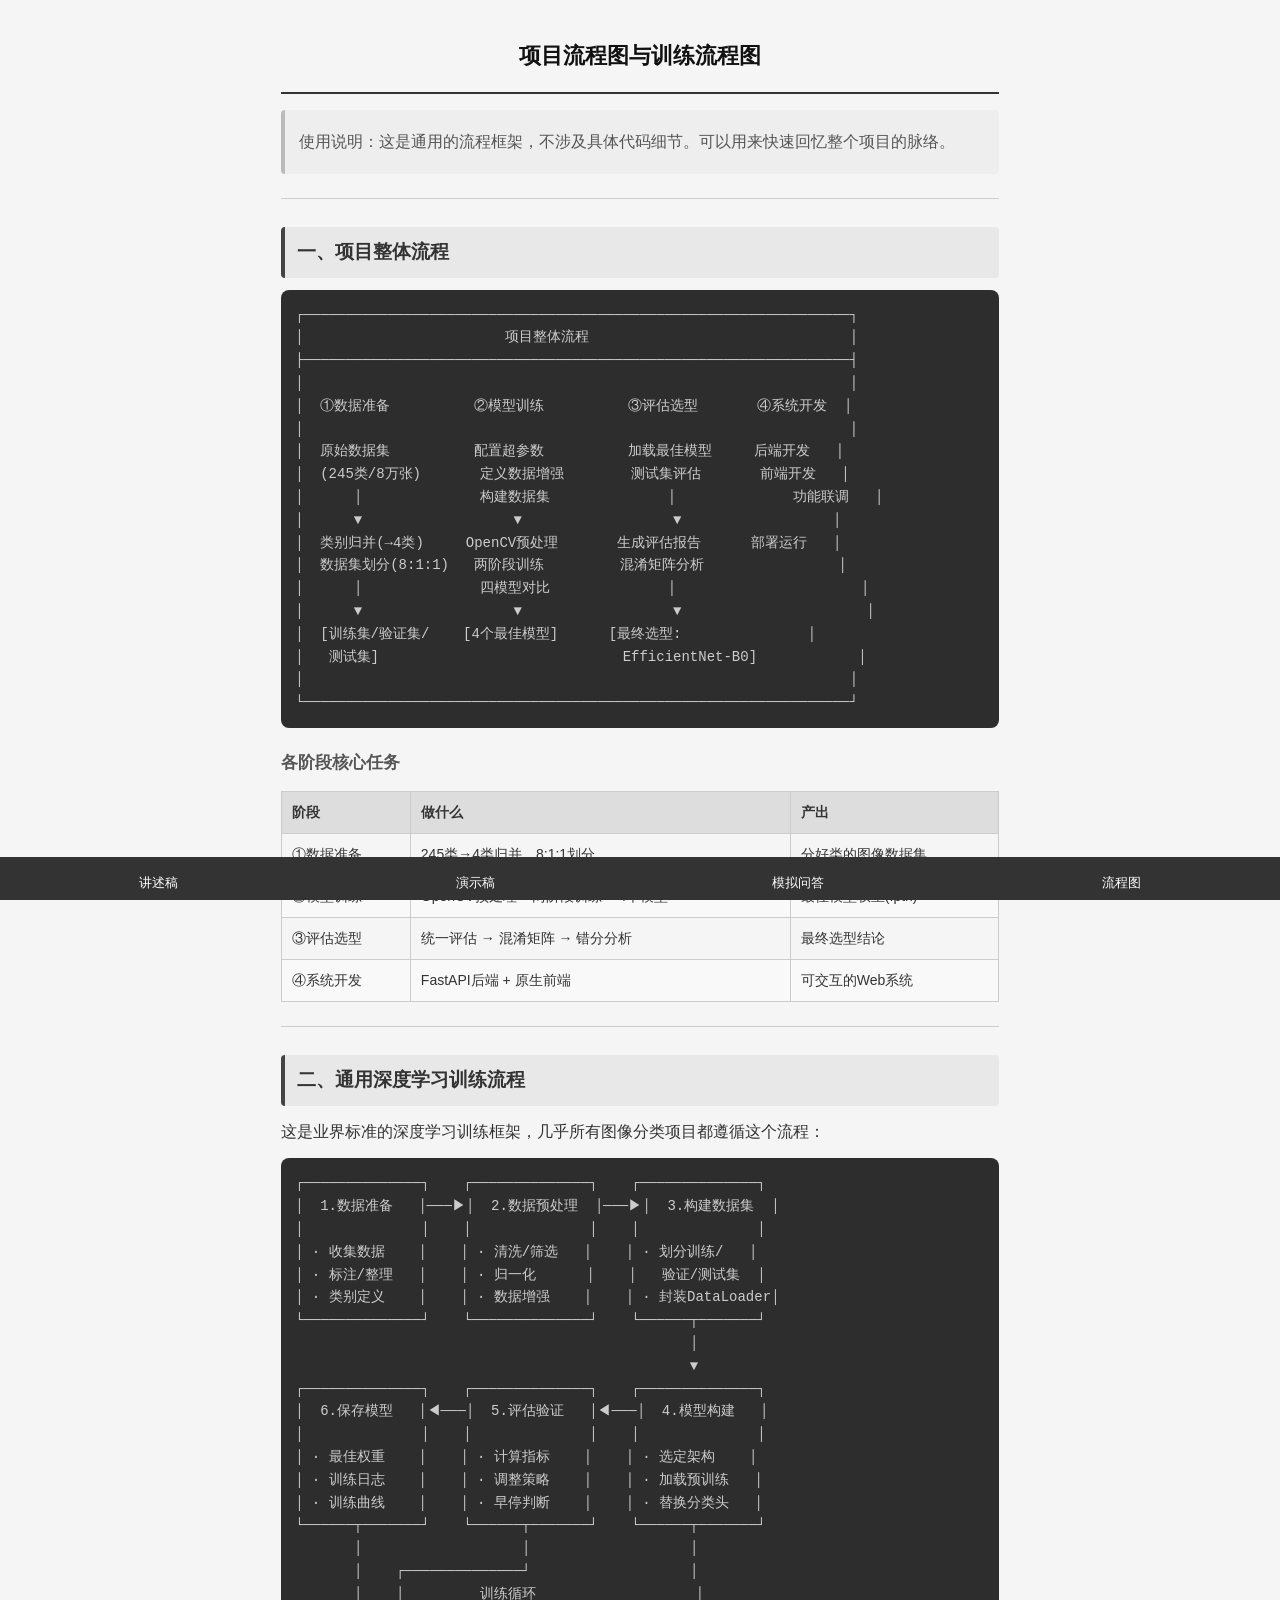
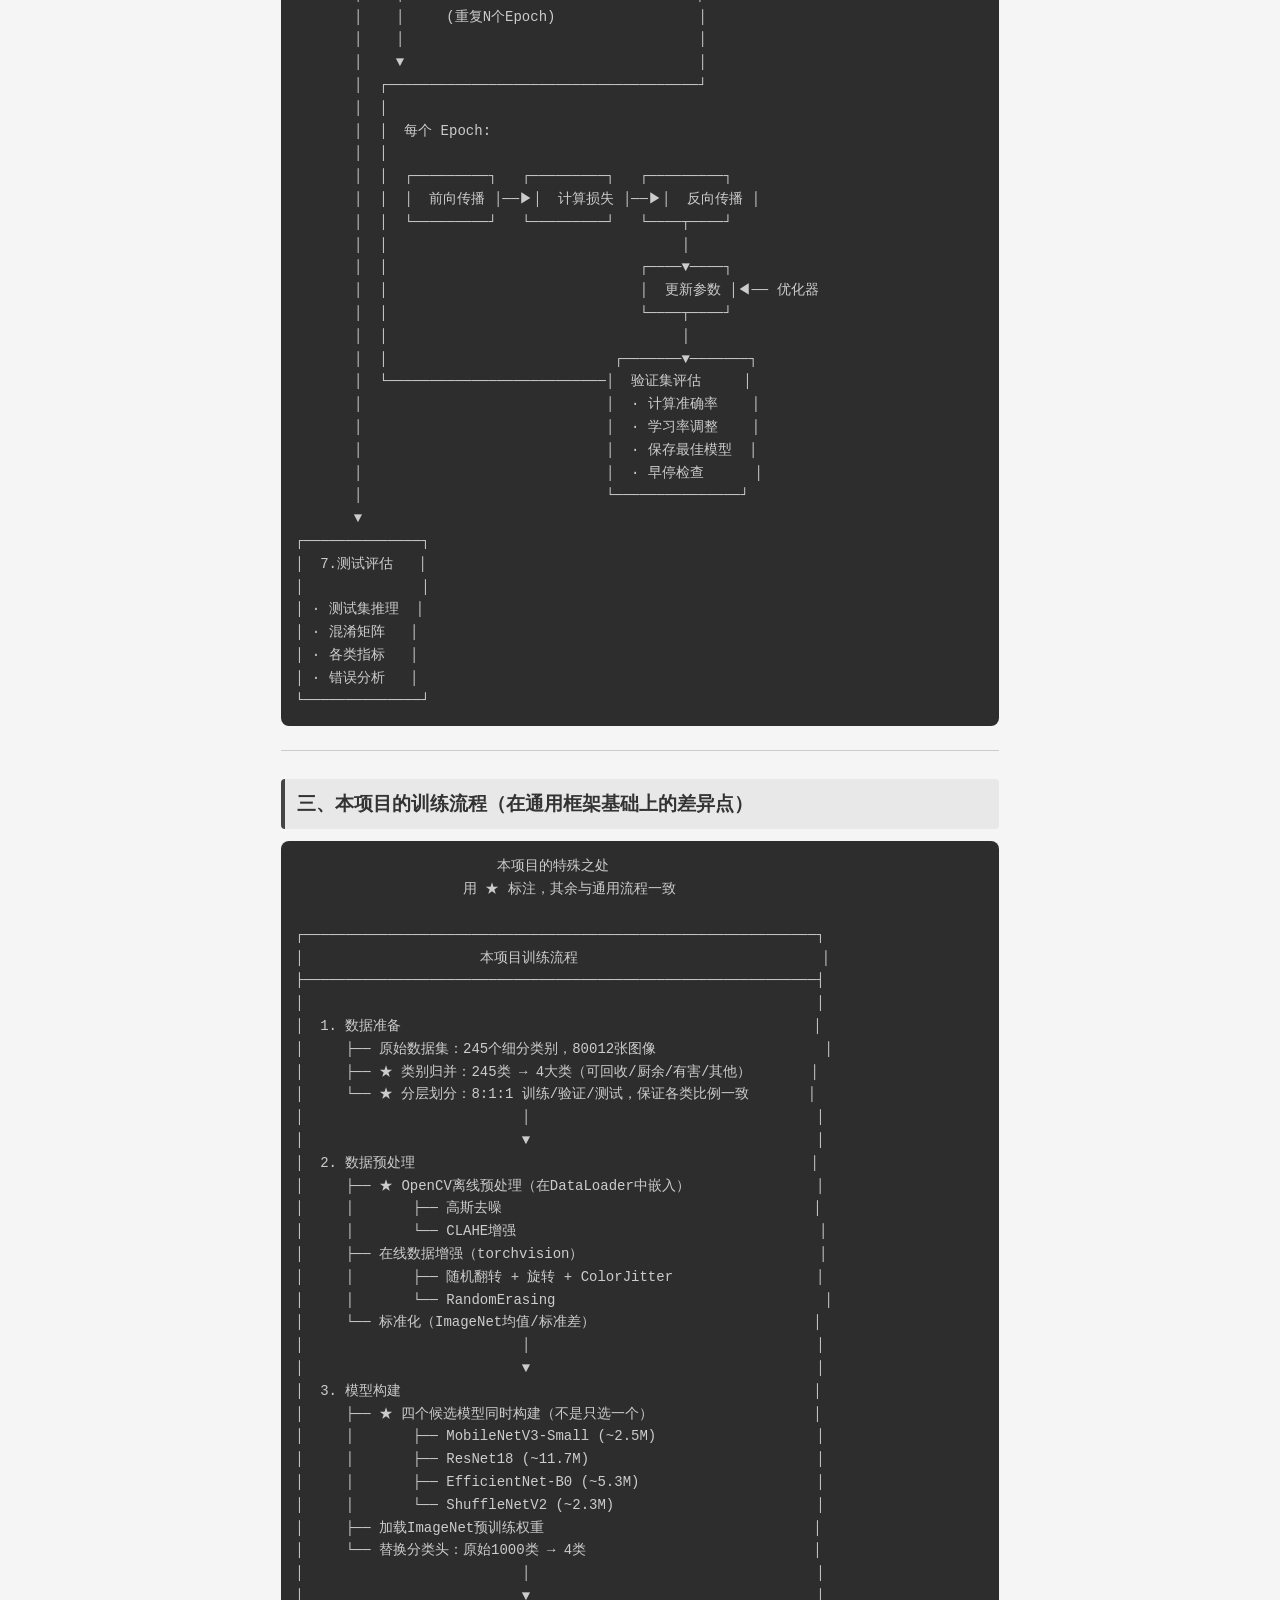
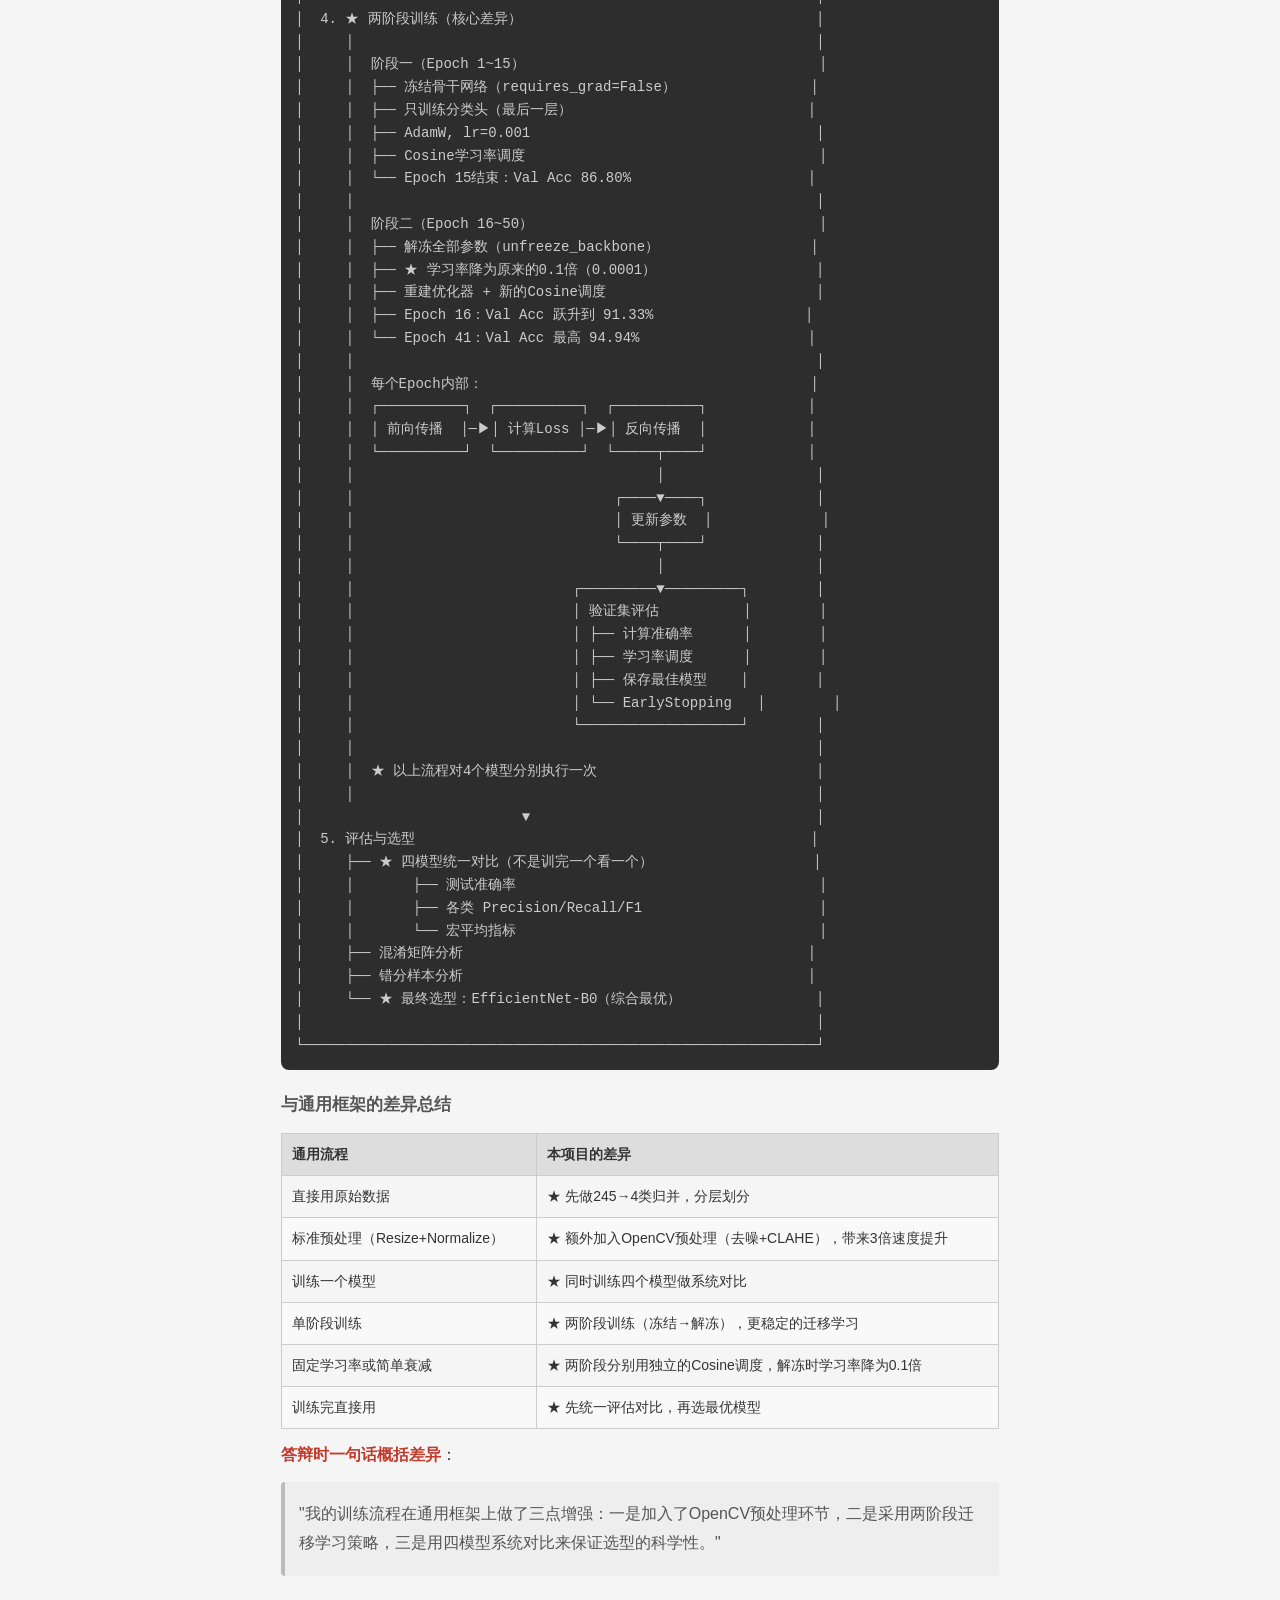
<file: 知识库/答辩汇总/04_项目流程图与训练流程图.html>
<!DOCTYPE html>
<html lang="zh-CN">
<head>
<meta charset="utf-8">
<meta name="viewport" content="width=device-width, initial-scale=1, user-scalable=yes">
<title>04_项目流程图与训练流程图</title>

<style>
  * { box-sizing: border-box; margin: 0; padding: 0; }
  body {
    font-family: -apple-system, "PingFang SC", "Helvetica Neue", sans-serif;
    max-width: 750px;
    margin: 0 auto;
    padding: 20px 16px 60px;
    background: #f5f5f5;
    color: #333;
    line-height: 1.8;
    font-size: 16px;
    -webkit-text-size-adjust: 100%;
  }
  h1 {
    font-size: 22px;
    text-align: center;
    padding: 16px 0;
    margin-bottom: 16px;
    border-bottom: 2px solid #333;
    color: #111;
  }
  h2 {
    font-size: 19px;
    margin: 28px 0 12px;
    padding: 8px 12px;
    background: #e8e8e8;
    border-left: 4px solid #444;
    border-radius: 4px;
  }
  h3 {
    font-size: 17px;
    margin: 20px 0 10px;
    color: #555;
  }
  p { margin: 10px 0; }
  strong { color: #c0392b; }
  code {
    background: #e0e0e0;
    padding: 2px 6px;
    border-radius: 3px;
    font-size: 14px;
    font-family: "SF Mono", Menlo, monospace;
  }
  pre {
    background: #2d2d2d;
    color: #ccc;
    padding: 14px;
    border-radius: 8px;
    overflow-x: auto;
    margin: 12px 0;
    font-size: 13px;
    line-height: 1.6;
  }
  pre code { background: none; color: inherit; padding: 0; }
  blockquote {
    border-left: 4px solid #bbb;
    padding: 8px 14px;
    margin: 12px 0;
    background: #eee;
    border-radius: 4px;
    color: #555;
  }
  table {
    width: 100%;
    border-collapse: collapse;
    margin: 12px 0;
    font-size: 14px;
  }
  th, td {
    border: 1px solid #ccc;
    padding: 8px 10px;
    text-align: left;
  }
  th { background: #ddd; }
  tr:nth-child(even) { background: #f9f9f9; }
  ul, ol { padding-left: 24px; margin: 8px 0; }
  li { margin: 4px 0; }
  hr { border: none; border-top: 1px solid #ccc; margin: 24px 0; }
  .nav {
    position: fixed;
    bottom: 0;
    left: 0;
    right: 0;
    background: #333;
    display: flex;
    justify-content: space-around;
    padding: 8px 0 env(safe-area-inset-bottom, 8px);
    z-index: 100;
  }
  .nav a {
    color: #fff;
    text-decoration: none;
    font-size: 13px;
    padding: 6px 10px;
    border-radius: 4px;
  }
  .nav a:active { background: #555; }
</style>

</head>
<body>
<h1 id="_1">项目流程图与训练流程图</h1>
<blockquote>
<p>使用说明：这是通用的流程框架，不涉及具体代码细节。可以用来快速回忆整个项目的脉络。</p>
</blockquote>
<hr />
<h2 id="_2">一、项目整体流程</h2>
<div class="codehilite"><pre><span></span><code>┌─────────────────────────────────────────────────────────────────┐
│                        项目整体流程                               │
├─────────────────────────────────────────────────────────────────┤
│                                                                 │
│  ①数据准备          ②模型训练          ③评估选型       ④系统开发  │
│                                                                 │
│  原始数据集          配置超参数          加载最佳模型     后端开发   │
│  (245类/8万张)       定义数据增强        测试集评估       前端开发   │
│      │              构建数据集              │              功能联调   │
│      ▼                  ▼                  ▼                  │
│  类别归并(→4类)     OpenCV预处理       生成评估报告      部署运行   │
│  数据集划分(8:1:1)   两阶段训练         混淆矩阵分析                │
│      │              四模型对比              │                      │
│      ▼                  ▼                  ▼                      │
│  [训练集/验证集/    [4个最佳模型]      [最终选型:               │
│   测试集]                             EfficientNet-B0]            │
│                                                                 │
└─────────────────────────────────────────────────────────────────┘
</code></pre></div>

<h3 id="_3">各阶段核心任务</h3>
<table>
<thead>
<tr>
<th>阶段</th>
<th>做什么</th>
<th>产出</th>
</tr>
</thead>
<tbody>
<tr>
<td>①数据准备</td>
<td>245类→4类归并，8:1:1划分</td>
<td>分好类的图像数据集</td>
</tr>
<tr>
<td>②模型训练</td>
<td>OpenCV预处理 + 两阶段训练 × 4个模型</td>
<td>最佳模型权重(.pth)</td>
</tr>
<tr>
<td>③评估选型</td>
<td>统一评估 → 混淆矩阵 → 错分分析</td>
<td>最终选型结论</td>
</tr>
<tr>
<td>④系统开发</td>
<td>FastAPI后端 + 原生前端</td>
<td>可交互的Web系统</td>
</tr>
</tbody>
</table>
<hr />
<h2 id="_4">二、通用深度学习训练流程</h2>
<p>这是业界标准的深度学习训练框架，几乎所有图像分类项目都遵循这个流程：</p>
<div class="codehilite"><pre><span></span><code>┌──────────────┐    ┌──────────────┐    ┌──────────────┐
│  1.数据准备   │───▶│  2.数据预处理  │───▶│  3.构建数据集  │
│              │    │              │    │              │
│ · 收集数据    │    │ · 清洗/筛选   │    │ · 划分训练/   │
│ · 标注/整理   │    │ · 归一化      │    │   验证/测试集  │
│ · 类别定义    │    │ · 数据增强    │    │ · 封装DataLoader│
└──────────────┘    └──────────────┘    └──────┬───────┘
                                               │
                                               ▼
┌──────────────┐    ┌──────────────┐    ┌──────────────┐
│  6.保存模型   │◀───│  5.评估验证   │◀───│  4.模型构建   │
│              │    │              │    │              │
│ · 最佳权重    │    │ · 计算指标    │    │ · 选定架构    │
│ · 训练日志    │    │ · 调整策略    │    │ · 加载预训练   │
│ · 训练曲线    │    │ · 早停判断    │    │ · 替换分类头   │
└──────┬───────┘    └──────┬───────┘    └──────┬───────┘
       │                   │                   │
       │    ┌──────────────┘                   │
       │    │         训练循环                   │
       │    │     (重复N个Epoch)                 │
       │    │                                   │
       │    ▼                                   │
       │  ┌─────────────────────────────────────┘
       │  │
       │  │  每个 Epoch:
       │  │
       │  │  ┌─────────┐   ┌─────────┐   ┌─────────┐
       │  │  │  前向传播 │──▶│  计算损失 │──▶│  反向传播 │
       │  │  └─────────┘   └─────────┘   └────┬────┘
       │  │                                   │
       │  │                              ┌────▼────┐
       │  │                              │  更新参数 │◀── 优化器
       │  │                              └────┬────┘
       │  │                                   │
       │  │                           ┌───────▼───────┐
       │  └──────────────────────────│  验证集评估     │
       │                             │  · 计算准确率    │
       │                             │  · 学习率调整    │
       │                             │  · 保存最佳模型  │
       │                             │  · 早停检查      │
       │                             └───────────────┘
       ▼
┌──────────────┐
│  7.测试评估   │
│              │
│ · 测试集推理  │
│ · 混淆矩阵   │
│ · 各类指标   │
│ · 错误分析   │
└──────────────┘
</code></pre></div>

<hr />
<h2 id="_5">三、本项目的训练流程（在通用框架基础上的差异点）</h2>
<div class="codehilite"><pre><span></span><code>                        本项目的特殊之处
                    用 ★ 标注，其余与通用流程一致

┌─────────────────────────────────────────────────────────────┐
│                     本项目训练流程                             │
├─────────────────────────────────────────────────────────────┤
│                                                             │
│  1. 数据准备                                                 │
│     ├── 原始数据集：245个细分类别，80012张图像                    │
│     ├── ★ 类别归并：245类 → 4大类（可回收/厨余/有害/其他）       │
│     └── ★ 分层划分：8:1:1 训练/验证/测试，保证各类比例一致       │
│                          │                                  │
│                          ▼                                  │
│  2. 数据预处理                                               │
│     ├── ★ OpenCV离线预处理（在DataLoader中嵌入）               │
│     │       ├── 高斯去噪                                     │
│     │       └── CLAHE增强                                    │
│     ├── 在线数据增强（torchvision）                            │
│     │       ├── 随机翻转 + 旋转 + ColorJitter                 │
│     │       └── RandomErasing                                │
│     └── 标准化（ImageNet均值/标准差）                          │
│                          │                                  │
│                          ▼                                  │
│  3. 模型构建                                                 │
│     ├── ★ 四个候选模型同时构建（不是只选一个）                   │
│     │       ├── MobileNetV3-Small (~2.5M)                   │
│     │       ├── ResNet18 (~11.7M)                           │
│     │       ├── EfficientNet-B0 (~5.3M)                     │
│     │       └── ShuffleNetV2 (~2.3M)                        │
│     ├── 加载ImageNet预训练权重                                │
│     └── 替换分类头：原始1000类 → 4类                           │
│                          │                                  │
│                          ▼                                  │
│  4. ★ 两阶段训练（核心差异）                                   │
│     │                                                       │
│     │  阶段一（Epoch 1~15）                                   │
│     │  ├── 冻结骨干网络（requires_grad=False）                │
│     │  ├── 只训练分类头（最后一层）                            │
│     │  ├── AdamW, lr=0.001                                  │
│     │  ├── Cosine学习率调度                                   │
│     │  └── Epoch 15结束：Val Acc 86.80%                     │
│     │                                                       │
│     │  阶段二（Epoch 16~50）                                  │
│     │  ├── 解冻全部参数（unfreeze_backbone）                  │
│     │  ├── ★ 学习率降为原来的0.1倍（0.0001）                   │
│     │  ├── 重建优化器 + 新的Cosine调度                         │
│     │  ├── Epoch 16：Val Acc 跃升到 91.33%                  │
│     │  └── Epoch 41：Val Acc 最高 94.94%                    │
│     │                                                       │
│     │  每个Epoch内部：                                       │
│     │  ┌──────────┐  ┌──────────┐  ┌──────────┐            │
│     │  │ 前向传播  │─▶│ 计算Loss │─▶│ 反向传播  │            │
│     │  └──────────┘  └──────────┘  └─────┬────┘            │
│     │                                    │                  │
│     │                               ┌────▼────┐             │
│     │                               │ 更新参数  │             │
│     │                               └────┬────┘             │
│     │                                    │                  │
│     │                          ┌─────────▼─────────┐        │
│     │                          │ 验证集评估          │        │
│     │                          │ ├── 计算准确率      │        │
│     │                          │ ├── 学习率调度      │        │
│     │                          │ ├── 保存最佳模型    │        │
│     │                          │ └── EarlyStopping   │        │
│     │                          └───────────────────┘        │
│     │                                                       │
│     │  ★ 以上流程对4个模型分别执行一次                          │
│     │                                                       │
│                          ▼                                  │
│  5. 评估与选型                                               │
│     ├── ★ 四模型统一对比（不是训完一个看一个）                   │
│     │       ├── 测试准确率                                    │
│     │       ├── 各类 Precision/Recall/F1                     │
│     │       └── 宏平均指标                                    │
│     ├── 混淆矩阵分析                                         │
│     ├── 错分样本分析                                         │
│     └── ★ 最终选型：EfficientNet-B0（综合最优）                │
│                                                             │
└─────────────────────────────────────────────────────────────┘
</code></pre></div>

<h3 id="_6">与通用框架的差异总结</h3>
<table>
<thead>
<tr>
<th>通用流程</th>
<th>本项目的差异</th>
</tr>
</thead>
<tbody>
<tr>
<td>直接用原始数据</td>
<td>★ 先做245→4类归并，分层划分</td>
</tr>
<tr>
<td>标准预处理（Resize+Normalize）</td>
<td>★ 额外加入OpenCV预处理（去噪+CLAHE），带来3倍速度提升</td>
</tr>
<tr>
<td>训练一个模型</td>
<td>★ 同时训练四个模型做系统对比</td>
</tr>
<tr>
<td>单阶段训练</td>
<td>★ 两阶段训练（冻结→解冻），更稳定的迁移学习</td>
</tr>
<tr>
<td>固定学习率或简单衰减</td>
<td>★ 两阶段分别用独立的Cosine调度，解冻时学习率降为0.1倍</td>
</tr>
<tr>
<td>训练完直接用</td>
<td>★ 先统一评估对比，再选最优模型</td>
</tr>
</tbody>
</table>
<p><strong>答辩时一句话概括差异</strong>：</p>
<blockquote>
<p>"我的训练流程在通用框架上做了三点增强：一是加入了OpenCV预处理环节，二是采用两阶段迁移学习策略，三是用四模型系统对比来保证选型的科学性。"</p>
</blockquote>

<div class="nav">
  <a href="01_PPT讲述稿.html">讲述稿</a>
  <a href="02_系统演示操作稿.html">演示稿</a>
  <a href="03_模拟问答与回答要点.html">模拟问答</a>
  <a href="04_项目流程图与训练流程图.html">流程图</a>
</div>

</body>
</html>
</file>
